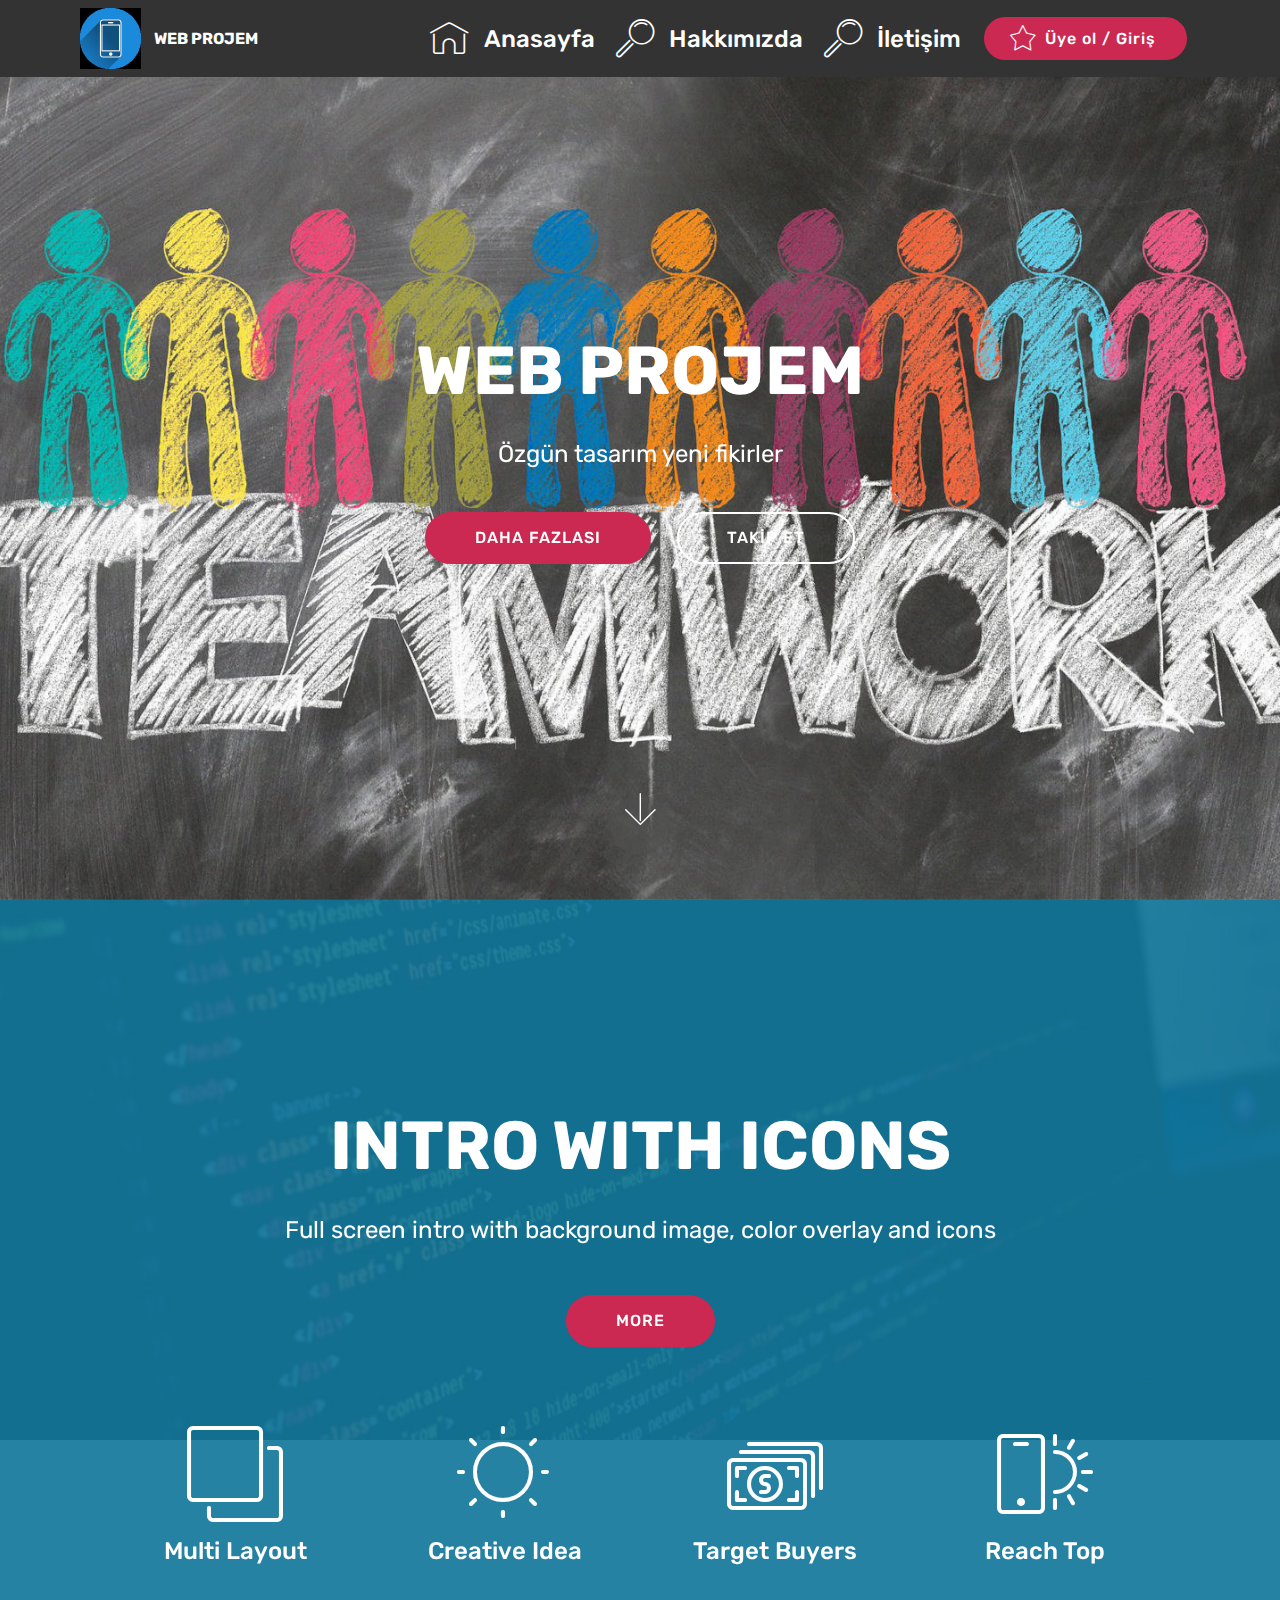
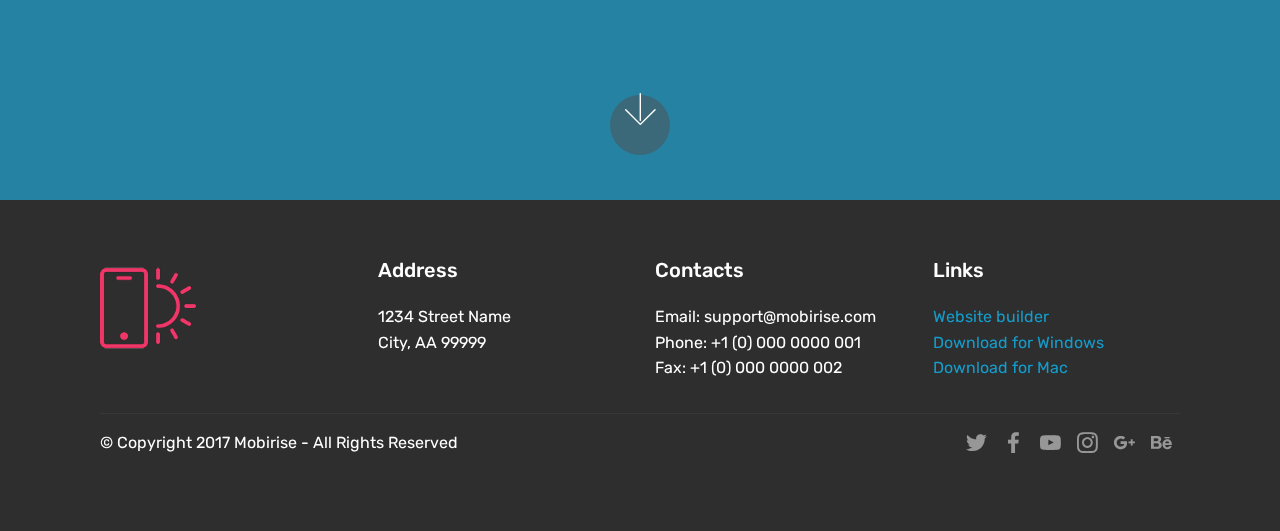
<file: index.html>
<!DOCTYPE html>
<html >
<head>
  <!-- Site made with Mobirise Website Builder v4.8.3, https://mobirise.com -->
  <meta charset="UTF-8">
  <meta http-equiv="X-UA-Compatible" content="IE=edge">
  <meta name="generator" content="Mobirise v4.8.3, mobirise.com">
  <meta name="viewport" content="width=device-width, initial-scale=1, minimum-scale=1">
  <link rel="shortcut icon" href="assets/images/mbr-122x122.jpg" type="image/x-icon">
  <meta name="description" content="">
  <title>Anasayfa</title>
  <link rel="stylesheet" href="assets/web/assets/mobirise-icons/mobirise-icons.css">
  <link rel="stylesheet" href="assets/tether/tether.min.css">
  <link rel="stylesheet" href="assets/bootstrap/css/bootstrap.min.css">
  <link rel="stylesheet" href="assets/bootstrap/css/bootstrap-grid.min.css">
  <link rel="stylesheet" href="assets/bootstrap/css/bootstrap-reboot.min.css">
  <link rel="stylesheet" href="assets/socicon/css/styles.css">
  <link rel="stylesheet" href="assets/dropdown/css/style.css">
  <link rel="stylesheet" href="assets/theme/css/style.css">
  <link rel="stylesheet" href="assets/mobirise/css/mbr-additional.css" type="text/css">
  
  
  
</head>
<body>
  <section class="menu cid-qTkzRZLJNu" once="menu" id="menu1-0">

    

    <nav class="navbar navbar-expand beta-menu navbar-dropdown align-items-center navbar-fixed-top navbar-toggleable-sm">
        <button class="navbar-toggler navbar-toggler-right" type="button" data-toggle="collapse" data-target="#navbarSupportedContent" aria-controls="navbarSupportedContent" aria-expanded="false" aria-label="Toggle navigation">
            <div class="hamburger">
                <span></span>
                <span></span>
                <span></span>
                <span></span>
            </div>
        </button>
        <div class="menu-logo">
            <div class="navbar-brand">
                <span class="navbar-logo">
                    <a href="https://mobirise.com">
                         <img src="assets/images/mbr-122x122.jpg" alt="Mobirise" title="" style="height: 3.8rem;">
                    </a>
                </span>
                <span class="navbar-caption-wrap"><a class="navbar-caption text-white display-4" href="https://mobirise.com">WEB PROJEM</a></span>
            </div>
        </div>
        <div class="collapse navbar-collapse" id="navbarSupportedContent">
            <ul class="navbar-nav nav-dropdown" data-app-modern-menu="true"><li class="nav-item">
                    <a class="nav-link link text-white display-5" href="index.html">
                        </a>
                </li>
                <li class="nav-item"><a class="nav-link link text-white display-5" href="index.html"><span class="mbri-home mbr-iconfont mbr-iconfont-btn"></span>Anasayfa</a></li><li class="nav-item"><a class="nav-link link text-white display-5" href="page1.html">
                        <span class="mbri-search mbr-iconfont mbr-iconfont-btn"></span>
                        Hakkımızda</a></li><li class="nav-item"><a class="nav-link link text-white display-5" href="page2.html">
                        <span class="mbri-search mbr-iconfont mbr-iconfont-btn"></span>İletişim</a></li></ul>
            <div class="navbar-buttons mbr-section-btn"><a class="btn btn-sm btn-secondary display-4" href="page3.html"><span class="mbri-star mbr-iconfont mbr-iconfont-btn"></span>
                    Üye ol / Giriş&nbsp;</a></div>
        </div>
    </nav>
</section>

<section class="engine"><a href="https://mobiri.se/z">best html templates</a></section><section class="cid-qTkA127IK8 mbr-fullscreen mbr-parallax-background" id="header2-1">

    

    

    <div class="container align-center">
        <div class="row justify-content-md-center">
            <div class="mbr-white col-md-10">
                <h1 class="mbr-section-title mbr-bold pb-3 mbr-fonts-style display-1">WEB PROJEM</h1>
                
                <p class="mbr-text pb-3 mbr-fonts-style display-5">
                    Özgün tasarım yeni fikirler</p>
                <div class="mbr-section-btn"><a class="btn btn-md btn-secondary display-4" href="index.html">DAHA FAZLASI</a>
                    <a class="btn btn-md btn-white-outline display-4" href="index.html">TAKİP ET</a></div>
            </div>
        </div>
    </div>
    <div class="mbr-arrow hidden-sm-down" aria-hidden="true">
        <a href="#next">
            <i class="mbri-down mbr-iconfont"></i>
        </a>
    </div>
</section>

<section class="header12 cid-r4AJyonQhi mbr-fullscreen mbr-parallax-background" id="header12-3">

    

    <div class="mbr-overlay" style="opacity: 0.9; background-color: rgb(15, 118, 153);">
    </div>

    <div class="container  ">
            <div class="media-container">
                <div class="col-md-12 align-center">
                    <h1 class="mbr-section-title pb-3 mbr-white mbr-bold mbr-fonts-style display-1">
                        INTRO WITH ICONS
                    </h1>
                    <p class="mbr-text pb-3 mbr-white mbr-fonts-style display-5">
                        Full screen intro with background image, color overlay and icons
                    </p>
                    <div class="mbr-section-btn align-center py-2"><a class="btn btn-md btn-secondary display-4" href="https://mobirise.com">MORE</a></div>

                    <div class="icons-media-container mbr-white">
                        <div class="card col-12 col-md-6 col-lg-3">
                            <div class="icon-block">
                            <a href="https://mobirise.com/">
                                <span class="mbri-layers mbr-iconfont"></span>
                            </a>
                            </div>
                            <h5 class="mbr-fonts-style display-5">
                                Multi Layout
                            </h5>
                        </div>

                        <div class="card col-12 col-md-6 col-lg-3">
                            <div class="icon-block">
                                <a href="https://mobirise.com/">
                                    <span class="mbri-sun mbr-iconfont"></span>
                                </a>
                            </div>
                            <h5 class="mbr-fonts-style display-5">
                                Creative Idea
                            </h5>
                        </div>

                        <div class="card col-12 col-md-6 col-lg-3">
                            <div class="icon-block">
                                <a href="https://mobirise.com/">
                                    <span class="mbri-cash mbr-iconfont"></span>
                                </a>
                            </div>
                            <h5 class="mbr-fonts-style display-5">
                                Target Buyers
                            </h5>
                        </div>

                        <div class="card col-12 col-md-6 col-lg-3">
                            <div class="icon-block">
                                <a href="https://mobirise.com/">
                                    <span class="mbri-mobirise mbr-iconfont"></span>
                                </a>
                            </div>
                            <h5 class="mbr-fonts-style display-5">
                                Reach Top
                            </h5>
                        </div>
                    </div>
                </div>
            </div>
    </div>

    <div class="mbr-arrow hidden-sm-down" aria-hidden="true">
        <a href="#next">
            <i class="mbri-down mbr-iconfont"></i>
        </a>
    </div>
</section>

<section class="cid-qTkAaeaxX5" id="footer1-2">

    

    

    <div class="container">
        <div class="media-container-row content text-white">
            <div class="col-12 col-md-3">
                <div class="media-wrap">
                    <a href="https://mobirise.com/">
                        <img src="assets/images/logo2.png" alt="Mobirise">
                    </a>
                </div>
            </div>
            <div class="col-12 col-md-3 mbr-fonts-style display-7">
                <h5 class="pb-3">
                    Address
                </h5>
                <p class="mbr-text">
                    1234 Street Name
                    <br>City, AA 99999
                </p>
            </div>
            <div class="col-12 col-md-3 mbr-fonts-style display-7">
                <h5 class="pb-3">
                    Contacts
                </h5>
                <p class="mbr-text">
                    Email: support@mobirise.com
                    <br>Phone: +1 (0) 000 0000 001
                    <br>Fax: +1 (0) 000 0000 002
                </p>
            </div>
            <div class="col-12 col-md-3 mbr-fonts-style display-7">
                <h5 class="pb-3">
                    Links
                </h5>
                <p class="mbr-text">
                    <a class="text-primary" href="https://mobirise.com/">Website builder</a>
                    <br><a class="text-primary" href="https://mobirise.com/mobirise-free-win.zip">Download for Windows</a>
                    <br><a class="text-primary" href="https://mobirise.com/mobirise-free-mac.zip">Download for Mac</a>
                </p>
            </div>
        </div>
        <div class="footer-lower">
            <div class="media-container-row">
                <div class="col-sm-12">
                    <hr>
                </div>
            </div>
            <div class="media-container-row mbr-white">
                <div class="col-sm-6 copyright">
                    <p class="mbr-text mbr-fonts-style display-7">
                        © Copyright 2017 Mobirise - All Rights Reserved
                    </p>
                </div>
                <div class="col-md-6">
                    <div class="social-list align-right">
                        <div class="soc-item">
                            <a href="https://twitter.com/mobirise" target="_blank">
                                <span class="socicon-twitter socicon mbr-iconfont mbr-iconfont-social"></span>
                            </a>
                        </div>
                        <div class="soc-item">
                            <a href="https://www.facebook.com/pages/Mobirise/1616226671953247" target="_blank">
                                <span class="socicon-facebook socicon mbr-iconfont mbr-iconfont-social"></span>
                            </a>
                        </div>
                        <div class="soc-item">
                            <a href="https://www.youtube.com/c/mobirise" target="_blank">
                                <span class="socicon-youtube socicon mbr-iconfont mbr-iconfont-social"></span>
                            </a>
                        </div>
                        <div class="soc-item">
                            <a href="https://instagram.com/mobirise" target="_blank">
                                <span class="socicon-instagram socicon mbr-iconfont mbr-iconfont-social"></span>
                            </a>
                        </div>
                        <div class="soc-item">
                            <a href="https://plus.google.com/u/0/+Mobirise" target="_blank">
                                <span class="socicon-googleplus socicon mbr-iconfont mbr-iconfont-social"></span>
                            </a>
                        </div>
                        <div class="soc-item">
                            <a href="https://www.behance.net/Mobirise" target="_blank">
                                <span class="socicon-behance socicon mbr-iconfont mbr-iconfont-social"></span>
                            </a>
                        </div>
                    </div>
                </div>
            </div>
        </div>
    </div>
</section>


  <script src="assets/web/assets/jquery/jquery.min.js"></script>
  <script src="assets/popper/popper.min.js"></script>
  <script src="assets/tether/tether.min.js"></script>
  <script src="assets/bootstrap/js/bootstrap.min.js"></script>
  <script src="assets/smoothscroll/smooth-scroll.js"></script>
  <script src="assets/touchswipe/jquery.touch-swipe.min.js"></script>
  <script src="assets/parallax/jarallax.min.js"></script>
  <script src="assets/vimeoplayer/jquery.mb.vimeo_player.js"></script>
  <script src="assets/dropdown/js/script.min.js"></script>
  <script src="assets/theme/js/script.js"></script>
  
  
 <div id="scrollToTop" class="scrollToTop mbr-arrow-up"><a style="text-align: center;"><i></i></a></div>
  </body>
</html>
</file>
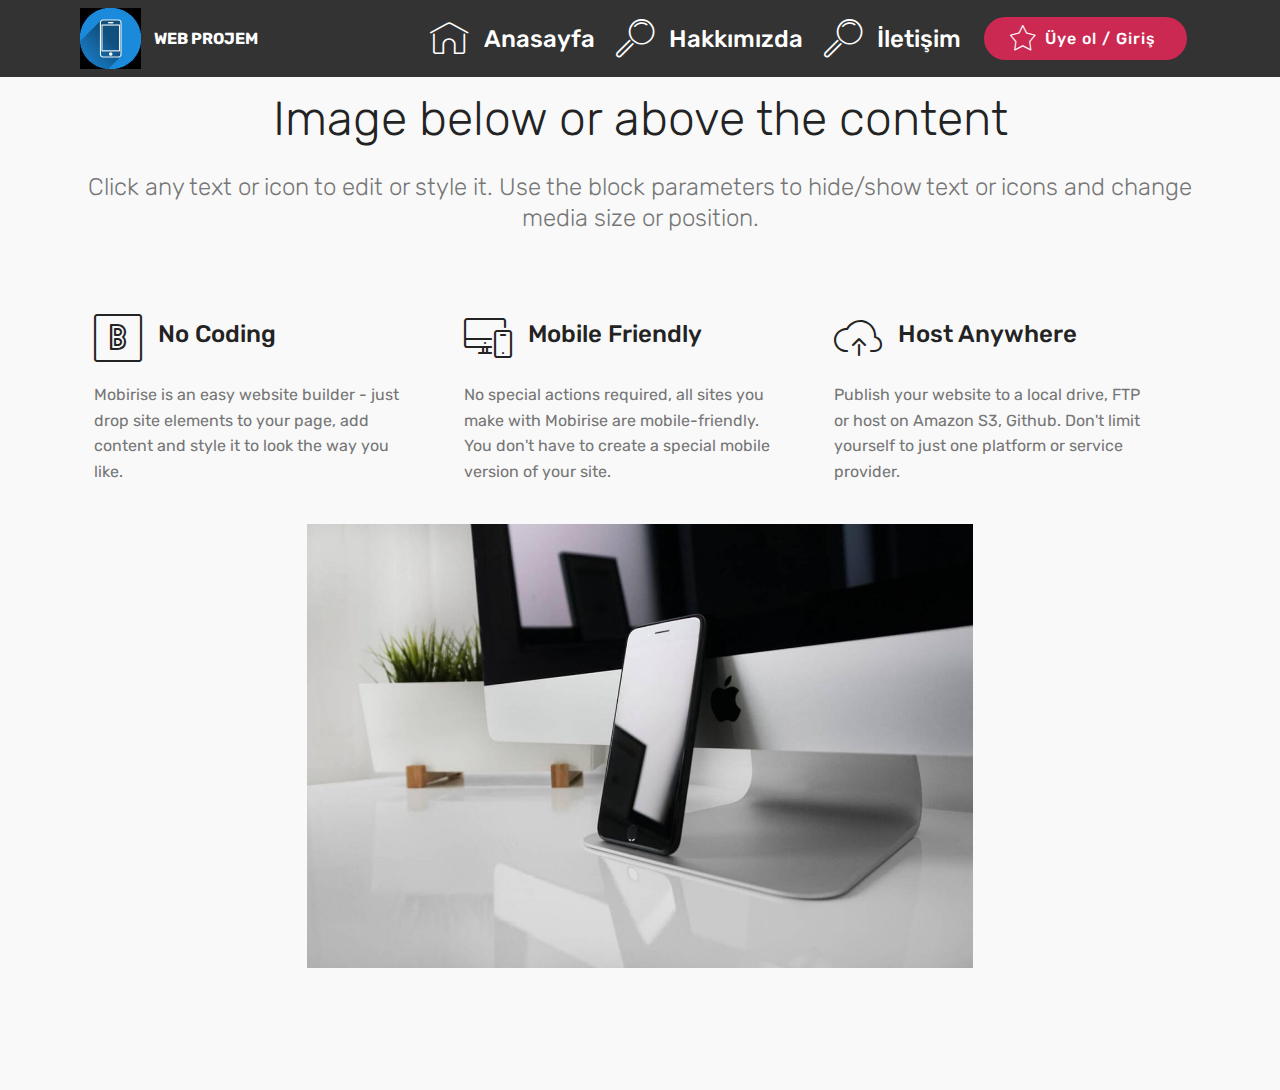
<file: page1.html>
<!DOCTYPE html>
<html >
<head>
  <!-- Site made with Mobirise Website Builder v4.8.3, https://mobirise.com -->
  <meta charset="UTF-8">
  <meta http-equiv="X-UA-Compatible" content="IE=edge">
  <meta name="generator" content="Mobirise v4.8.3, mobirise.com">
  <meta name="viewport" content="width=device-width, initial-scale=1, minimum-scale=1">
  <link rel="shortcut icon" href="assets/images/mbr-122x122.jpg" type="image/x-icon">
  <meta name="description" content="Web Builder Description">
  <title>Hakkimizda</title>
  <link rel="stylesheet" href="assets/web/assets/mobirise-icons/mobirise-icons.css">
  <link rel="stylesheet" href="assets/tether/tether.min.css">
  <link rel="stylesheet" href="assets/bootstrap/css/bootstrap.min.css">
  <link rel="stylesheet" href="assets/bootstrap/css/bootstrap-grid.min.css">
  <link rel="stylesheet" href="assets/bootstrap/css/bootstrap-reboot.min.css">
  <link rel="stylesheet" href="assets/dropdown/css/style.css">
  <link rel="stylesheet" href="assets/theme/css/style.css">
  <link rel="stylesheet" href="assets/mobirise/css/mbr-additional.css" type="text/css">
  
  
  
</head>
<body>
  <section class="menu cid-qTkzRZLJNu" once="menu" id="menu1-4">

    

    <nav class="navbar navbar-expand beta-menu navbar-dropdown align-items-center navbar-fixed-top navbar-toggleable-sm">
        <button class="navbar-toggler navbar-toggler-right" type="button" data-toggle="collapse" data-target="#navbarSupportedContent" aria-controls="navbarSupportedContent" aria-expanded="false" aria-label="Toggle navigation">
            <div class="hamburger">
                <span></span>
                <span></span>
                <span></span>
                <span></span>
            </div>
        </button>
        <div class="menu-logo">
            <div class="navbar-brand">
                <span class="navbar-logo">
                    <a href="https://mobirise.com">
                         <img src="assets/images/mbr-122x122.jpg" alt="Mobirise" title="" style="height: 3.8rem;">
                    </a>
                </span>
                <span class="navbar-caption-wrap"><a class="navbar-caption text-white display-4" href="https://mobirise.com">WEB PROJEM</a></span>
            </div>
        </div>
        <div class="collapse navbar-collapse" id="navbarSupportedContent">
            <ul class="navbar-nav nav-dropdown" data-app-modern-menu="true"><li class="nav-item">
                    <a class="nav-link link text-white display-5" href="index.html">
                        </a>
                </li>
                <li class="nav-item"><a class="nav-link link text-white display-5" href="index.html"><span class="mbri-home mbr-iconfont mbr-iconfont-btn"></span>Anasayfa</a></li><li class="nav-item"><a class="nav-link link text-white display-5" href="page1.html">
                        <span class="mbri-search mbr-iconfont mbr-iconfont-btn"></span>
                        Hakkımızda</a></li><li class="nav-item"><a class="nav-link link text-white display-5" href="page2.html">
                        <span class="mbri-search mbr-iconfont mbr-iconfont-btn"></span>İletişim</a></li></ul>
            <div class="navbar-buttons mbr-section-btn"><a class="btn btn-sm btn-secondary display-4" href="page3.html"><span class="mbri-star mbr-iconfont mbr-iconfont-btn"></span>
                    Üye ol / Giriş&nbsp;</a></div>
        </div>
    </nav>
</section>

<section class="engine"><a href="https://mobiri.se/q">responsive web templates</a></section><section class="features14 cid-r4ATXriQY7" id="features14-9">
    
    

    
    <div class="container align-center">
        <h2 class="mbr-section-title pb-3 mbr-fonts-style display-2">
            Image below or above the content
        </h2>
        <h3 class="mbr-section-subtitle pb-5 mbr-fonts-style display-5">
            Click any text or icon to edit or style it. Use the block parameters to hide/show text or icons and change media size or position.
        </h3>
        <div class="media-container-column">
            <div class="row justify-content-center">
                <div class="card p-4 col-12 col-md-6 col-lg-4">
                    <div class="media pb-3">
                        <div class="card-img align-self-center">
                            <span class="mbri-bootstrap mbr-iconfont"></span>
                        </div>
                        <div class="media-body">
                            <h4 class="card-title py-2 align-left mbr-fonts-style display-5">
                                No Coding
                            </h4>
                        </div>
                    </div>                
                    <div class="card-box align-left">
                        <p class="mbr-text mbr-fonts-style display-7">
                           Mobirise is an easy website builder - just drop site elements to your page, add content and style it to look the way you like.
                        </p>
                    </div>
                </div>

                <div class="card p-4 col-12 col-md-6 col-lg-4">
                <div class="media pb-3">
                    <div class="card-img align-self-center">
                        <span class="mbri-responsive mbr-iconfont"></span>
                    </div>
                    <div class="media-body">
                        <h4 class="card-title py-2 align-left mbr-fonts-style display-5">
                                Mobile Friendly
                        </h4>
                    </div>
                </div>
                    <div class="card-box align-left">
                        <p class="mbr-text mbr-fonts-style display-7">
                            No special actions required, all sites you make with Mobirise are mobile-friendly. You don't have to create a special mobile version of your site.
                        </p>
                    </div>
                </div>

                <div class="card p-4 col-12 col-md-6 col-lg-4">
                <div class="media pb-3">
                    <div class="card-img align-self-center">
                        <span class="mbri-upload mbr-iconfont"></span>
                    </div>
                    <div class="media-body">
                        <h4 class="card-title py-2 align-left mbr-fonts-style display-5">
                            Host Anywhere
                        </h4>
                    </div>
                </div>
                    <div class="card-box align-left">
                        <p class="mbr-text mbr-fonts-style display-7">
                           Publish your website to a local drive, FTP or host on Amazon S3, Github. Don't limit yourself to just one platform or service provider.
                        </p>
                    </div>
                </div>

                
            </div>
            <div class="media-container-row image-row">
                <div class="mbr-figure" style="width: 60%;">
                    <img src="assets/images/01.jpg" alt="Mobirise">
                </div>
            </div>
        </div>
    </div>
</section>


  <script src="assets/web/assets/jquery/jquery.min.js"></script>
  <script src="assets/popper/popper.min.js"></script>
  <script src="assets/tether/tether.min.js"></script>
  <script src="assets/bootstrap/js/bootstrap.min.js"></script>
  <script src="assets/smoothscroll/smooth-scroll.js"></script>
  <script src="assets/dropdown/js/script.min.js"></script>
  <script src="assets/touchswipe/jquery.touch-swipe.min.js"></script>
  <script src="assets/theme/js/script.js"></script>
  
  
 <div id="scrollToTop" class="scrollToTop mbr-arrow-up"><a style="text-align: center;"><i></i></a></div>
  </body>
</html>
</file>
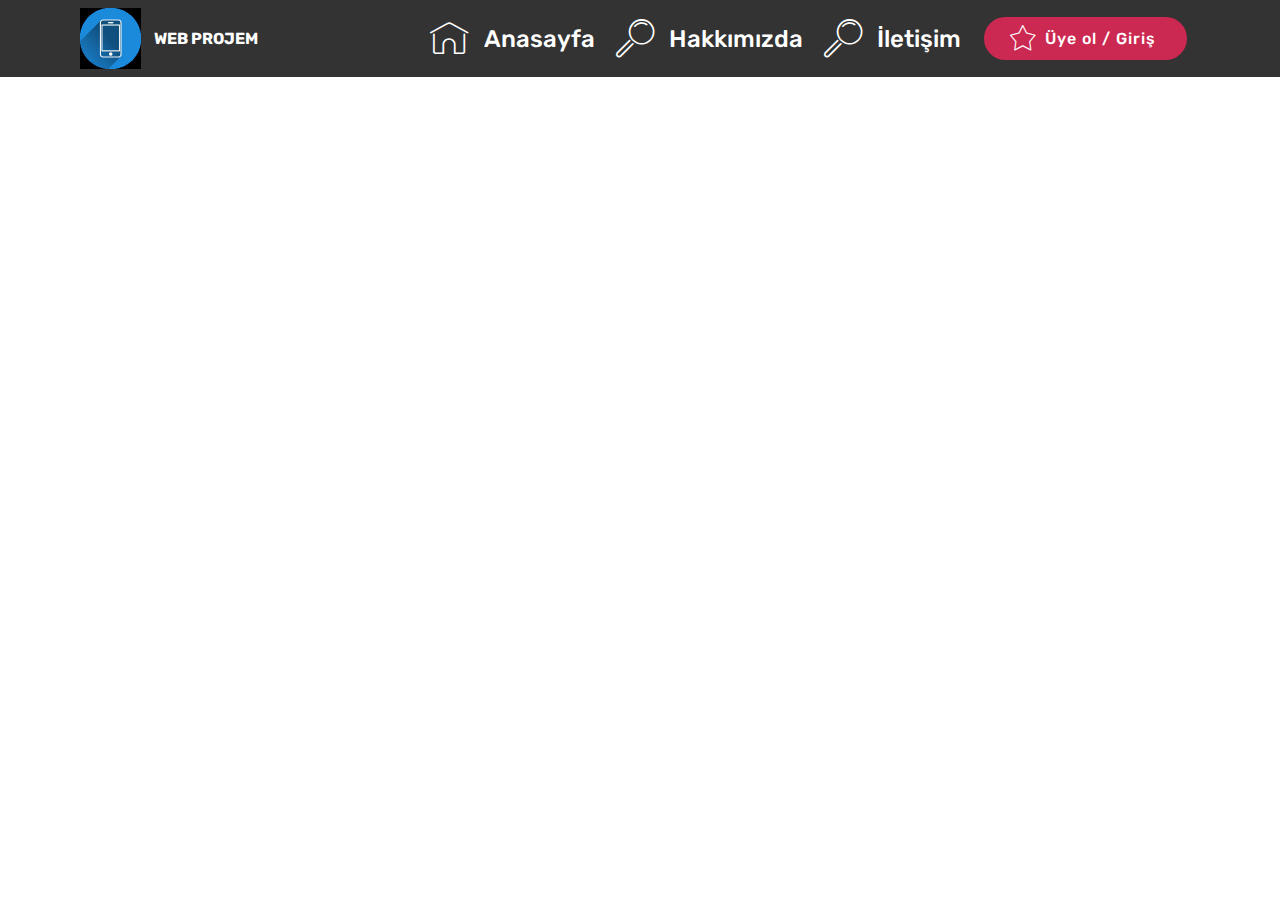
<file: page2.html>
<!DOCTYPE html>
<html >
<head>
  <!-- Site made with Mobirise Website Builder v4.8.3, https://mobirise.com -->
  <meta charset="UTF-8">
  <meta http-equiv="X-UA-Compatible" content="IE=edge">
  <meta name="generator" content="Mobirise v4.8.3, mobirise.com">
  <meta name="viewport" content="width=device-width, initial-scale=1, minimum-scale=1">
  <link rel="shortcut icon" href="assets/images/mbr-122x122.jpg" type="image/x-icon">
  <meta name="description" content="Web Page Maker Description">
  <title>iletisim</title>
  <link rel="stylesheet" href="assets/web/assets/mobirise-icons/mobirise-icons.css">
  <link rel="stylesheet" href="assets/tether/tether.min.css">
  <link rel="stylesheet" href="assets/bootstrap/css/bootstrap.min.css">
  <link rel="stylesheet" href="assets/bootstrap/css/bootstrap-grid.min.css">
  <link rel="stylesheet" href="assets/bootstrap/css/bootstrap-reboot.min.css">
  <link rel="stylesheet" href="assets/dropdown/css/style.css">
  <link rel="stylesheet" href="assets/theme/css/style.css">
  <link rel="stylesheet" href="assets/mobirise/css/mbr-additional.css" type="text/css">
  
  
  
</head>
<body>
  <section class="menu cid-qTkzRZLJNu" once="menu" id="menu1-5">

    

    <nav class="navbar navbar-expand beta-menu navbar-dropdown align-items-center navbar-fixed-top navbar-toggleable-sm">
        <button class="navbar-toggler navbar-toggler-right" type="button" data-toggle="collapse" data-target="#navbarSupportedContent" aria-controls="navbarSupportedContent" aria-expanded="false" aria-label="Toggle navigation">
            <div class="hamburger">
                <span></span>
                <span></span>
                <span></span>
                <span></span>
            </div>
        </button>
        <div class="menu-logo">
            <div class="navbar-brand">
                <span class="navbar-logo">
                    <a href="https://mobirise.com">
                         <img src="assets/images/mbr-122x122.jpg" alt="Mobirise" title="" style="height: 3.8rem;">
                    </a>
                </span>
                <span class="navbar-caption-wrap"><a class="navbar-caption text-white display-4" href="https://mobirise.com">WEB PROJEM</a></span>
            </div>
        </div>
        <div class="collapse navbar-collapse" id="navbarSupportedContent">
            <ul class="navbar-nav nav-dropdown" data-app-modern-menu="true"><li class="nav-item">
                    <a class="nav-link link text-white display-5" href="index.html">
                        </a>
                </li>
                <li class="nav-item"><a class="nav-link link text-white display-5" href="index.html"><span class="mbri-home mbr-iconfont mbr-iconfont-btn"></span>Anasayfa</a></li><li class="nav-item"><a class="nav-link link text-white display-5" href="page1.html">
                        <span class="mbri-search mbr-iconfont mbr-iconfont-btn"></span>
                        Hakkımızda</a></li><li class="nav-item"><a class="nav-link link text-white display-5" href="page2.html">
                        <span class="mbri-search mbr-iconfont mbr-iconfont-btn"></span>İletişim</a></li></ul>
            <div class="navbar-buttons mbr-section-btn"><a class="btn btn-sm btn-secondary display-4" href="page3.html"><span class="mbri-star mbr-iconfont mbr-iconfont-btn"></span>
                    Üye ol / Giriş&nbsp;</a></div>
        </div>
    </nav>
</section>


  <section class="engine"><a href="https://mobiri.se/s">bootstrap themes</a></section><script src="assets/web/assets/jquery/jquery.min.js"></script>
  <script src="assets/popper/popper.min.js"></script>
  <script src="assets/tether/tether.min.js"></script>
  <script src="assets/bootstrap/js/bootstrap.min.js"></script>
  <script src="assets/smoothscroll/smooth-scroll.js"></script>
  <script src="assets/dropdown/js/script.min.js"></script>
  <script src="assets/touchswipe/jquery.touch-swipe.min.js"></script>
  <script src="assets/theme/js/script.js"></script>
  
  
 <div id="scrollToTop" class="scrollToTop mbr-arrow-up"><a style="text-align: center;"><i></i></a></div>
  </body>
</html>
</file>
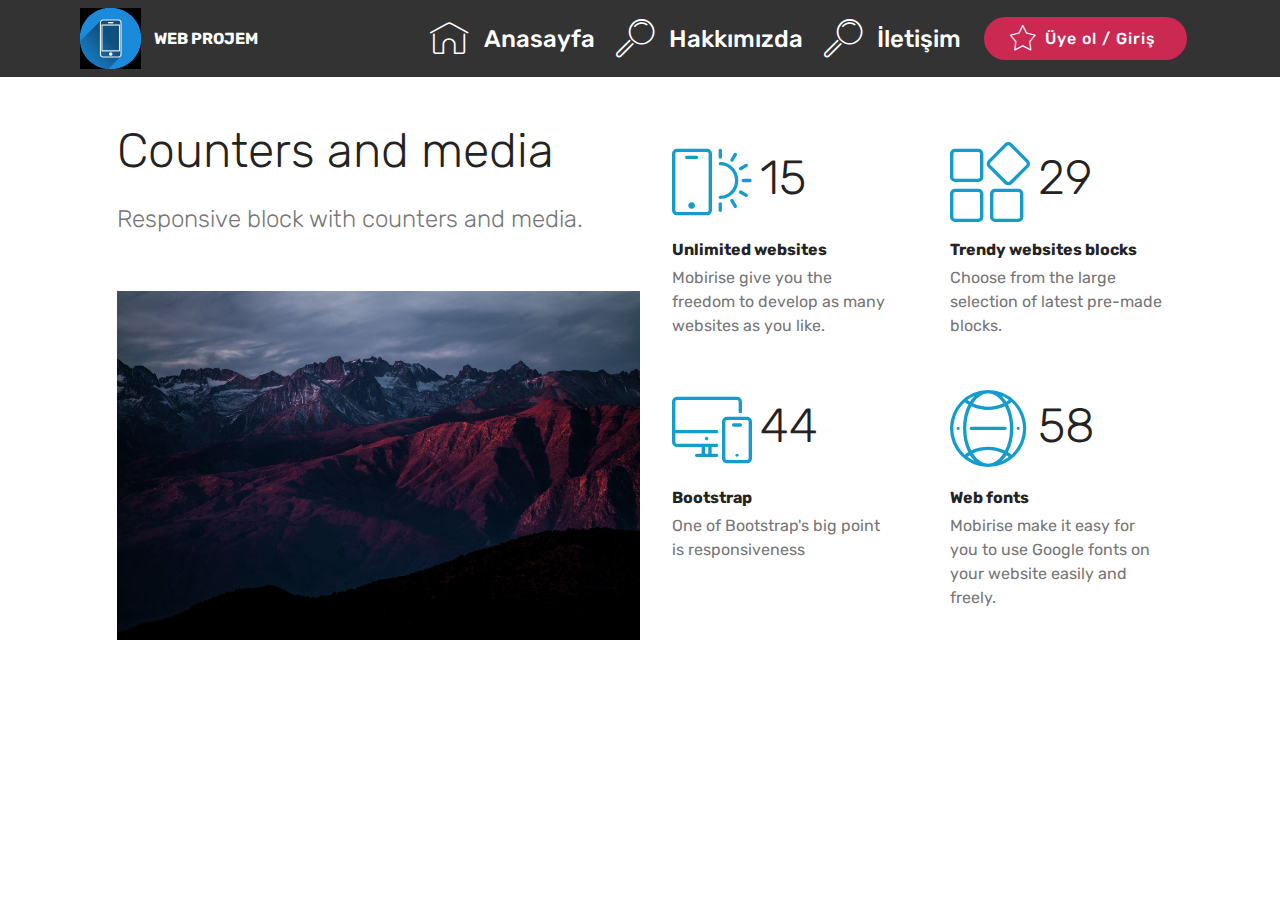
<file: page3.html>
<!DOCTYPE html>
<html >
<head>
  <!-- Site made with Mobirise Website Builder v4.8.3, https://mobirise.com -->
  <meta charset="UTF-8">
  <meta http-equiv="X-UA-Compatible" content="IE=edge">
  <meta name="generator" content="Mobirise v4.8.3, mobirise.com">
  <meta name="viewport" content="width=device-width, initial-scale=1, minimum-scale=1">
  <link rel="shortcut icon" href="assets/images/mbr-122x122.jpg" type="image/x-icon">
  <meta name="description" content="Web Page Maker Description">
  <title>üyeol</title>
  <link rel="stylesheet" href="assets/web/assets/mobirise-icons/mobirise-icons.css">
  <link rel="stylesheet" href="assets/tether/tether.min.css">
  <link rel="stylesheet" href="assets/bootstrap/css/bootstrap.min.css">
  <link rel="stylesheet" href="assets/bootstrap/css/bootstrap-grid.min.css">
  <link rel="stylesheet" href="assets/bootstrap/css/bootstrap-reboot.min.css">
  <link rel="stylesheet" href="assets/dropdown/css/style.css">
  <link rel="stylesheet" href="assets/theme/css/style.css">
  <link rel="stylesheet" href="assets/mobirise/css/mbr-additional.css" type="text/css">
  
  
  
</head>
<body>
  <section class="menu cid-qTkzRZLJNu" once="menu" id="menu1-a">

    

    <nav class="navbar navbar-expand beta-menu navbar-dropdown align-items-center navbar-fixed-top navbar-toggleable-sm">
        <button class="navbar-toggler navbar-toggler-right" type="button" data-toggle="collapse" data-target="#navbarSupportedContent" aria-controls="navbarSupportedContent" aria-expanded="false" aria-label="Toggle navigation">
            <div class="hamburger">
                <span></span>
                <span></span>
                <span></span>
                <span></span>
            </div>
        </button>
        <div class="menu-logo">
            <div class="navbar-brand">
                <span class="navbar-logo">
                    <a href="https://mobirise.com">
                         <img src="assets/images/mbr-122x122.jpg" alt="Mobirise" title="" style="height: 3.8rem;">
                    </a>
                </span>
                <span class="navbar-caption-wrap"><a class="navbar-caption text-white display-4" href="https://mobirise.com">WEB PROJEM</a></span>
            </div>
        </div>
        <div class="collapse navbar-collapse" id="navbarSupportedContent">
            <ul class="navbar-nav nav-dropdown" data-app-modern-menu="true"><li class="nav-item">
                    <a class="nav-link link text-white display-5" href="index.html">
                        </a>
                </li>
                <li class="nav-item"><a class="nav-link link text-white display-5" href="index.html"><span class="mbri-home mbr-iconfont mbr-iconfont-btn"></span>Anasayfa</a></li><li class="nav-item"><a class="nav-link link text-white display-5" href="page1.html">
                        <span class="mbri-search mbr-iconfont mbr-iconfont-btn"></span>
                        Hakkımızda</a></li><li class="nav-item"><a class="nav-link link text-white display-5" href="page2.html">
                        <span class="mbri-search mbr-iconfont mbr-iconfont-btn"></span>İletişim</a></li></ul>
            <div class="navbar-buttons mbr-section-btn"><a class="btn btn-sm btn-secondary display-4" href="page3.html"><span class="mbri-star mbr-iconfont mbr-iconfont-btn"></span>
                    Üye ol / Giriş&nbsp;</a></div>
        </div>
    </nav>
</section>

<section class="engine"><a href="https://mobiri.se/a">online website builder</a></section><section class="counters2 counters cid-r4AUsoIelu" id="counters2-b">

    

    

    <div class="container pt-4 mt-2">
        <div class="media-container-row">
            <div class="media-block" style="width: 50%;">
                <h2 class="mbr-section-title pb-3 align-left mbr-fonts-style display-2">
                    Counters and media
                </h2>
                <h3 class="mbr-section-subtitle pb-5 align-left mbr-fonts-style display-5">
                    Responsive block with counters and media. 
                </h3>
                <div class="mbr-figure">
                    <img src="assets/images/jumbotron.jpg">
                </div>
            </div>
            <div class="cards-block">
                <div class="cards-container">
                    <div class="card px-3 align-left col-12 col-md-6">
                        <div class="panel-item p-3">
                            <div class="card-img pb-3">
                                <span class="mbri-mobirise mbr-iconfont pr-2"></span>
                                <h3 class="count py-3 mbr-fonts-style display-2">
                                    100
                                </h3>
                            </div>
                            <div class="card-text">
                                <h4 class="mbr-content-title mbr-bold mbr-fonts-style display-7">
                                    Unlimited websites
                                </h4>
                                <p class="mbr-content-text mbr-fonts-style display-7">
                                    Mobirise give you the freedom to develop as many websites as you like.
                                </p>
                            </div>
                        </div>
                    </div>
                    <div class="card px-3 align-left col-12 col-md-6">
                        <div class="panel-item p-3">
                            <div class="card-img pb-3">
                                <span class="mbri-extension mbr-iconfont pr-2"></span>
                                <h3 class="count py-3 mbr-fonts-style display-2">
                                    200
                                </h3>
                            </div>
                            <div class="card-text">
                                <h4 class="mbr-content-title mbr-bold mbr-fonts-style display-7">
                                    Trendy websites blocks
                                </h4>
                                <p class="mbr-content-text mbr-fonts-style display-7">
                                    Choose from the large selection of latest pre-made blocks.
                                </p>
                            </div>
                        </div>
                    </div>
                    <div class="card px-3 align-left col-12 col-md-6">
                        <div class="panel-item p-3">
                            <div class="card-img pb-3">
                                <span class="mbri-responsive mbr-iconfont pr-2"></span>
                                <h3 class="count py-3 mbr-fonts-style display-2">
                                    300
                                </h3>
                            </div>
                            <div class="card-text">
                                <h4 class="mbr-content-title mbr-bold mbr-fonts-style display-7">
                                    Bootstrap
                                </h4>
                                <p class="mbr-content-text mbr-fonts-style display-7">
                                        One of Bootstrap's big point is responsiveness 
                                </p>
                            </div>
                        </div>
                    </div>
                    <div class="card px-3 align-left col-12 col-md-6">
                        <div class="panel-item p-3">
                            <div class="card-img pb-3">
                                <span class="mbri-globe-2 mbr-iconfont pr-2"></span>
                                <h3 class="count py-3 mbr-fonts-style display-2">
                                    400
                                </h3>
                            </div>
                            <div class="card-texts">
                                <h4 class="mbr-content-title mbr-bold mbr-fonts-style display-7">
                                    Web fonts
                                </h4>
                                <p class="mbr-content-text mbr-fonts-style display-7">
                                        Mobirise make it easy for you to use Google fonts on your website easily and freely.
                                </p>
                            </div>
                        </div>
                    </div>
                </div>
            </div>
        </div>
    </div>
</section>


  <script src="assets/web/assets/jquery/jquery.min.js"></script>
  <script src="assets/popper/popper.min.js"></script>
  <script src="assets/tether/tether.min.js"></script>
  <script src="assets/bootstrap/js/bootstrap.min.js"></script>
  <script src="assets/smoothscroll/smooth-scroll.js"></script>
  <script src="assets/dropdown/js/script.min.js"></script>
  <script src="assets/touchswipe/jquery.touch-swipe.min.js"></script>
  <script src="assets/viewportchecker/jquery.viewportchecker.js"></script>
  <script src="assets/theme/js/script.js"></script>
  
  
 <div id="scrollToTop" class="scrollToTop mbr-arrow-up"><a style="text-align: center;"><i></i></a></div>
  </body>
</html>
</file>
<file: assets/web/assets/mobirise-icons/mobirise-icons.css>
@font-face {
  font-family: 'MobiriseIcons';
  src:  url('mobirise-icons.eot?spat4u');
  src:  url('mobirise-icons.eot?spat4u#iefix') format('embedded-opentype'),
    url('mobirise-icons.ttf?spat4u') format('truetype'),
    url('mobirise-icons.woff?spat4u') format('woff'),
    url('mobirise-icons.svg?spat4u#MobiriseIcons') format('svg');
  font-weight: normal;
  font-style: normal;
}

[class^="mbri-"], [class*=" mbri-"] {
  /* use !important to prevent issues with browser extensions that change fonts */
  font-family: MobiriseIcons !important;
  speak: none;
  font-style: normal;
  font-weight: normal;
  font-variant: normal;
  text-transform: none;
  line-height: 1;

  /* Better Font Rendering =========== */
  -webkit-font-smoothing: antialiased;
  -moz-osx-font-smoothing: grayscale;
}

.mbri-add-submenu:before {
  content: "\e900";
}
.mbri-alert:before {
  content: "\e901";
}
.mbri-align-center:before {
  content: "\e902";
}
.mbri-align-justify:before {
  content: "\e903";
}
.mbri-align-left:before {
  content: "\e904";
}
.mbri-align-right:before {
  content: "\e905";
}
.mbri-android:before {
  content: "\e906";
}
.mbri-apple:before {
  content: "\e907";
}
.mbri-arrow-down:before {
  content: "\e908";
}
.mbri-arrow-next:before {
  content: "\e909";
}
.mbri-arrow-prev:before {
  content: "\e90a";
}
.mbri-arrow-up:before {
  content: "\e90b";
}
.mbri-bold:before {
  content: "\e90c";
}
.mbri-bookmark:before {
  content: "\e90d";
}
.mbri-bootstrap:before {
  content: "\e90e";
}
.mbri-briefcase:before {
  content: "\e90f";
}
.mbri-browse:before {
  content: "\e910";
}
.mbri-bulleted-list:before {
  content: "\e911";
}
.mbri-calendar:before {
  content: "\e912";
}
.mbri-camera:before {
  content: "\e913";
}
.mbri-cart-add:before {
  content: "\e914";
}
.mbri-cart-full:before {
  content: "\e915";
}
.mbri-cash:before {
  content: "\e916";
}
.mbri-change-style:before {
  content: "\e917";
}
.mbri-chat:before {
  content: "\e918";
}
.mbri-clock:before {
  content: "\e919";
}
.mbri-close:before {
  content: "\e91a";
}
.mbri-cloud:before {
  content: "\e91b";
}
.mbri-code:before {
  content: "\e91c";
}
.mbri-contact-form:before {
  content: "\e91d";
}
.mbri-credit-card:before {
  content: "\e91e";
}
.mbri-cursor-click:before {
  content: "\e91f";
}
.mbri-cust-feedback:before {
  content: "\e920";
}
.mbri-database:before {
  content: "\e921";
}
.mbri-delivery:before {
  content: "\e922";
}
.mbri-desktop:before {
  content: "\e923";
}
.mbri-devices:before {
  content: "\e924";
}
.mbri-down:before {
  content: "\e925";
}
.mbri-download:before {
  content: "\e989";
}
.mbri-drag-n-drop:before {
  content: "\e927";
}
.mbri-drag-n-drop2:before {
  content: "\e928";
}
.mbri-edit:before {
  content: "\e929";
}
.mbri-edit2:before {
  content: "\e92a";
}
.mbri-error:before {
  content: "\e92b";
}
.mbri-extension:before {
  content: "\e92c";
}
.mbri-features:before {
  content: "\e92d";
}
.mbri-file:before {
  content: "\e92e";
}
.mbri-flag:before {
  content: "\e92f";
}
.mbri-folder:before {
  content: "\e930";
}
.mbri-gift:before {
  content: "\e931";
}
.mbri-github:before {
  content: "\e932";
}
.mbri-globe:before {
  content: "\e933";
}
.mbri-globe-2:before {
  content: "\e934";
}
.mbri-growing-chart:before {
  content: "\e935";
}
.mbri-hearth:before {
  content: "\e936";
}
.mbri-help:before {
  content: "\e937";
}
.mbri-home:before {
  content: "\e938";
}
.mbri-hot-cup:before {
  content: "\e939";
}
.mbri-idea:before {
  content: "\e93a";
}
.mbri-image-gallery:before {
  content: "\e93b";
}
.mbri-image-slider:before {
  content: "\e93c";
}
.mbri-info:before {
  content: "\e93d";
}
.mbri-italic:before {
  content: "\e93e";
}
.mbri-key:before {
  content: "\e93f";
}
.mbri-laptop:before {
  content: "\e940";
}
.mbri-layers:before {
  content: "\e941";
}
.mbri-left-right:before {
  content: "\e942";
}
.mbri-left:before {
  content: "\e943";
}
.mbri-letter:before {
  content: "\e944";
}
.mbri-like:before {
  content: "\e945";
}
.mbri-link:before {
  content: "\e946";
}
.mbri-lock:before {
  content: "\e947";
}
.mbri-login:before {
  content: "\e948";
}
.mbri-logout:before {
  content: "\e949";
}
.mbri-magic-stick:before {
  content: "\e94a";
}
.mbri-map-pin:before {
  content: "\e94b";
}
.mbri-menu:before {
  content: "\e94c";
}
.mbri-mobile:before {
  content: "\e94d";
}
.mbri-mobile2:before {
  content: "\e94e";
}
.mbri-mobirise:before {
  content: "\e94f";
}
.mbri-more-horizontal:before {
  content: "\e950";
}
.mbri-more-vertical:before {
  content: "\e951";
}
.mbri-music:before {
  content: "\e952";
}
.mbri-new-file:before {
  content: "\e953";
}
.mbri-numbered-list:before {
  content: "\e954";
}
.mbri-opened-folder:before {
  content: "\e955";
}
.mbri-pages:before {
  content: "\e956";
}
.mbri-paper-plane:before {
  content: "\e957";
}
.mbri-paperclip:before {
  content: "\e958";
}
.mbri-photo:before {
  content: "\e959";
}
.mbri-photos:before {
  content: "\e95a";
}
.mbri-pin:before {
  content: "\e95b";
}
.mbri-play:before {
  content: "\e95c";
}
.mbri-plus:before {
  content: "\e95d";
}
.mbri-preview:before {
  content: "\e95e";
}
.mbri-print:before {
  content: "\e95f";
}
.mbri-protect:before {
  content: "\e960";
}
.mbri-question:before {
  content: "\e961";
}
.mbri-quote-left:before {
  content: "\e962";
}
.mbri-quote-right:before {
  content: "\e963";
}
.mbri-refresh:before {
  content: "\e964";
}
.mbri-responsive:before {
  content: "\e965";
}
.mbri-right:before {
  content: "\e966";
}
.mbri-rocket:before {
  content: "\e967";
}
.mbri-sad-face:before {
  content: "\e968";
}
.mbri-sale:before {
  content: "\e969";
}
.mbri-save:before {
  content: "\e96a";
}
.mbri-search:before {
  content: "\e96b";
}
.mbri-setting:before {
  content: "\e96c";
}
.mbri-setting2:before {
  content: "\e96d";
}
.mbri-setting3:before {
  content: "\e96e";
}
.mbri-share:before {
  content: "\e96f";
}
.mbri-shopping-bag:before {
  content: "\e970";
}
.mbri-shopping-basket:before {
  content: "\e971";
}
.mbri-shopping-cart:before {
  content: "\e972";
}
.mbri-sites:before {
  content: "\e973";
}
.mbri-smile-face:before {
  content: "\e974";
}
.mbri-speed:before {
  content: "\e975";
}
.mbri-star:before {
  content: "\e976";
}
.mbri-success:before {
  content: "\e977";
}
.mbri-sun:before {
  content: "\e978";
}
.mbri-sun2:before {
  content: "\e979";
}
.mbri-tablet:before {
  content: "\e97a";
}
.mbri-tablet-vertical:before {
  content: "\e97b";
}
.mbri-target:before {
  content: "\e97c";
}
.mbri-timer:before {
  content: "\e97d";
}
.mbri-to-ftp:before {
  content: "\e97e";
}
.mbri-to-local-drive:before {
  content: "\e97f";
}
.mbri-touch-swipe:before {
  content: "\e980";
}
.mbri-touch:before {
  content: "\e981";
}
.mbri-trash:before {
  content: "\e982";
}
.mbri-underline:before {
  content: "\e983";
}
.mbri-unlink:before {
  content: "\e984";
}
.mbri-unlock:before {
  content: "\e985";
}
.mbri-up-down:before {
  content: "\e986";
}
.mbri-up:before {
  content: "\e987";
}
.mbri-update:before {
  content: "\e988";
}
.mbri-upload:before {
 content: "\e926"; 
}
.mbri-user:before {
  content: "\e98a";
}
.mbri-user2:before {
  content: "\e98b";
}
.mbri-users:before {
  content: "\e98c";
}
.mbri-video:before {
  content: "\e98d";
}
.mbri-video-play:before {
  content: "\e98e";
}
.mbri-watch:before {
  content: "\e98f";
}
.mbri-website-theme:before {
  content: "\e990";
}
.mbri-wifi:before {
  content: "\e991";
}
.mbri-windows:before {
  content: "\e992";
}
.mbri-zoom-out:before {
  content: "\e993";
}
.mbri-redo:before {
  content: "\e994";
}
.mbri-undo:before {
  content: "\e995";
}
</file>
<file: assets/socicon/css/styles.css>
@charset "UTF-8";

@font-face {
  font-family: "socicon";
  src:url("../fonts/socicon.eot");
  src:url("../fonts/socicon.eot?#iefix") format("embedded-opentype"),
    url("../fonts/socicon.woff") format("woff"),
    url("../fonts/socicon.ttf") format("truetype"),
    url("../fonts/socicon.svg#socicon") format("svg");
  font-weight: normal;
  font-style: normal;

}

[data-icon]:before {
  font-family: "socicon" !important;
  content: attr(data-icon);
  font-style: normal !important;
  font-weight: normal !important;
  font-variant: normal !important;
  text-transform: none !important;
  speak: none;
  line-height: 1;
  -webkit-font-smoothing: antialiased;
  -moz-osx-font-smoothing: grayscale;
}

[class^="socicon-"]:before,
[class*=" socicon-"]:before {
  font-family: "socicon" !important;
  font-style: normal !important;
  font-weight: normal !important;
  font-variant: normal !important;
  text-transform: none !important;
  speak: none;
  line-height: 1;
  -webkit-font-smoothing: antialiased;
  -moz-osx-font-smoothing: grayscale;
}

.socicon-modelmayhem:before {
  content: "\e000";
}
.socicon-mixcloud:before {
  content: "\e001";
}
.socicon-drupal:before {
  content: "\e002";
}
.socicon-swarm:before {
  content: "\e003";
}
.socicon-istock:before {
  content: "\e004";
}
.socicon-yammer:before {
  content: "\e005";
}
.socicon-ello:before {
  content: "\e006";
}
.socicon-stackoverflow:before {
  content: "\e007";
}
.socicon-persona:before {
  content: "\e008";
}
.socicon-triplej:before {
  content: "\e009";
}
.socicon-houzz:before {
  content: "\e00a";
}
.socicon-rss:before {
  content: "\e00b";
}
.socicon-paypal:before {
  content: "\e00c";
}
.socicon-odnoklassniki:before {
  content: "\e00d";
}
.socicon-airbnb:before {
  content: "\e00e";
}
.socicon-periscope:before {
  content: "\e00f";
}
.socicon-outlook:before {
  content: "\e010";
}
.socicon-coderwall:before {
  content: "\e011";
}
.socicon-tripadvisor:before {
  content: "\e012";
}
.socicon-appnet:before {
  content: "\e013";
}
.socicon-goodreads:before {
  content: "\e014";
}
.socicon-tripit:before {
  content: "\e015";
}
.socicon-lanyrd:before {
  content: "\e016";
}
.socicon-slideshare:before {
  content: "\e017";
}
.socicon-buffer:before {
  content: "\e018";
}
.socicon-disqus:before {
  content: "\e019";
}
.socicon-vkontakte:before {
  content: "\e01a";
}
.socicon-whatsapp:before {
  content: "\e01b";
}
.socicon-patreon:before {
  content: "\e01c";
}
.socicon-storehouse:before {
  content: "\e01d";
}
.socicon-pocket:before {
  content: "\e01e";
}
.socicon-mail:before {
  content: "\e01f";
}
.socicon-blogger:before {
  content: "\e020";
}
.socicon-technorati:before {
  content: "\e021";
}
.socicon-reddit:before {
  content: "\e022";
}
.socicon-dribbble:before {
  content: "\e023";
}
.socicon-stumbleupon:before {
  content: "\e024";
}
.socicon-digg:before {
  content: "\e025";
}
.socicon-envato:before {
  content: "\e026";
}
.socicon-behance:before {
  content: "\e027";
}
.socicon-delicious:before {
  content: "\e028";
}
.socicon-deviantart:before {
  content: "\e029";
}
.socicon-forrst:before {
  content: "\e02a";
}
.socicon-play:before {
  content: "\e02b";
}
.socicon-zerply:before {
  content: "\e02c";
}
.socicon-wikipedia:before {
  content: "\e02d";
}
.socicon-apple:before {
  content: "\e02e";
}
.socicon-flattr:before {
  content: "\e02f";
}
.socicon-github:before {
  content: "\e030";
}
.socicon-renren:before {
  content: "\e031";
}
.socicon-friendfeed:before {
  content: "\e032";
}
.socicon-newsvine:before {
  content: "\e033";
}
.socicon-identica:before {
  content: "\e034";
}
.socicon-bebo:before {
  content: "\e035";
}
.socicon-zynga:before {
  content: "\e036";
}
.socicon-steam:before {
  content: "\e037";
}
.socicon-xbox:before {
  content: "\e038";
}
.socicon-windows:before {
  content: "\e039";
}
.socicon-qq:before {
  content: "\e03a";
}
.socicon-douban:before {
  content: "\e03b";
}
.socicon-meetup:before {
  content: "\e03c";
}
.socicon-playstation:before {
  content: "\e03d";
}
.socicon-android:before {
  content: "\e03e";
}
.socicon-snapchat:before {
  content: "\e03f";
}
.socicon-twitter:before {
  content: "\e040";
}
.socicon-facebook:before {
  content: "\e041";
}
.socicon-googleplus:before {
  content: "\e042";
}
.socicon-pinterest:before {
  content: "\e043";
}
.socicon-foursquare:before {
  content: "\e044";
}
.socicon-yahoo:before {
  content: "\e045";
}
.socicon-skype:before {
  content: "\e046";
}
.socicon-yelp:before {
  content: "\e047";
}
.socicon-feedburner:before {
  content: "\e048";
}
.socicon-linkedin:before {
  content: "\e049";
}
.socicon-viadeo:before {
  content: "\e04a";
}
.socicon-xing:before {
  content: "\e04b";
}
.socicon-myspace:before {
  content: "\e04c";
}
.socicon-soundcloud:before {
  content: "\e04d";
}
.socicon-spotify:before {
  content: "\e04e";
}
.socicon-grooveshark:before {
  content: "\e04f";
}
.socicon-lastfm:before {
  content: "\e050";
}
.socicon-youtube:before {
  content: "\e051";
}
.socicon-vimeo:before {
  content: "\e052";
}
.socicon-dailymotion:before {
  content: "\e053";
}
.socicon-vine:before {
  content: "\e054";
}
.socicon-flickr:before {
  content: "\e055";
}
.socicon-500px:before {
  content: "\e056";
}
.socicon-wordpress:before {
  content: "\e058";
}
.socicon-tumblr:before {
  content: "\e059";
}
.socicon-twitch:before {
  content: "\e05a";
}
.socicon-8tracks:before {
  content: "\e05b";
}
.socicon-amazon:before {
  content: "\e05c";
}
.socicon-icq:before {
  content: "\e05d";
}
.socicon-smugmug:before {
  content: "\e05e";
}
.socicon-ravelry:before {
  content: "\e05f";
}
.socicon-weibo:before {
  content: "\e060";
}
.socicon-baidu:before {
  content: "\e061";
}
.socicon-angellist:before {
  content: "\e062";
}
.socicon-ebay:before {
  content: "\e063";
}
.socicon-imdb:before {
  content: "\e064";
}
.socicon-stayfriends:before {
  content: "\e065";
}
.socicon-residentadvisor:before {
  content: "\e066";
}
.socicon-google:before {
  content: "\e067";
}
.socicon-yandex:before {
  content: "\e068";
}
.socicon-sharethis:before {
  content: "\e069";
}
.socicon-bandcamp:before {
  content: "\e06a";
}
.socicon-itunes:before {
  content: "\e06b";
}
.socicon-deezer:before {
  content: "\e06c";
}
.socicon-telegram:before {
  content: "\e06e";
}
.socicon-openid:before {
  content: "\e06f";
}
.socicon-amplement:before {
  content: "\e070";
}
.socicon-viber:before {
  content: "\e071";
}
.socicon-zomato:before {
  content: "\e072";
}
.socicon-draugiem:before {
  content: "\e074";
}
.socicon-endomodo:before {
  content: "\e075";
}
.socicon-filmweb:before {
  content: "\e076";
}
.socicon-stackexchange:before {
  content: "\e077";
}
.socicon-wykop:before {
  content: "\e078";
}
.socicon-teamspeak:before {
  content: "\e079";
}
.socicon-teamviewer:before {
  content: "\e07a";
}
.socicon-ventrilo:before {
  content: "\e07b";
}
.socicon-younow:before {
  content: "\e07c";
}
.socicon-raidcall:before {
  content: "\e07d";
}
.socicon-mumble:before {
  content: "\e07e";
}
.socicon-medium:before {
  content: "\e06d";
}
.socicon-bebee:before {
  content: "\e07f";
}
.socicon-hitbox:before {
  content: "\e080";
}
.socicon-reverbnation:before {
  content: "\e081";
}
.socicon-formulr:before {
  content: "\e082";
}
.socicon-instagram:before {
  content: "\e057";
}
.socicon-battlenet:before {
  content: "\e083";
}
.socicon-chrome:before {
  content: "\e084";
}
.socicon-discord:before {
  content: "\e086";
}
.socicon-issuu:before {
  content: "\e087";
}
.socicon-macos:before {
  content: "\e088";
}
.socicon-firefox:before {
  content: "\e089";
}
.socicon-opera:before {
  content: "\e08d";
}
.socicon-keybase:before {
  content: "\e090";
}
.socicon-alliance:before {
  content: "\e091";
}
.socicon-livejournal:before {
  content: "\e092";
}
.socicon-googlephotos:before {
  content: "\e093";
}
.socicon-horde:before {
  content: "\e094";
}
.socicon-etsy:before {
  content: "\e095";
}
.socicon-zapier:before {
  content: "\e096";
}
.socicon-google-scholar:before {
  content: "\e097";
}
.socicon-researchgate:before {
  content: "\e098";
}
.socicon-wechat:before {
  content: "\e099";
}
.socicon-strava:before {
  content: "\e09a";
}
.socicon-line:before {
  content: "\e09b";
}
.socicon-lyft:before {
  content: "\e09c";
}
.socicon-uber:before {
  content: "\e09d";
}
.socicon-songkick:before {
  content: "\e09e";
}
.socicon-viewbug:before {
  content: "\e09f";
}
.socicon-googlegroups:before {
  content: "\e0a0";
}
.socicon-quora:before {
  content: "\e073";
}
.socicon-diablo:before {
  content: "\e085";
}
.socicon-blizzard:before {
  content: "\e0a1";
}
.socicon-hearthstone:before {
  content: "\e08b";
}
.socicon-heroes:before {
  content: "\e08a";
}
.socicon-overwatch:before {
  content: "\e08c";
}
.socicon-warcraft:before {
  content: "\e08e";
}
.socicon-starcraft:before {
  content: "\e08f";
}
.socicon-beam:before {
  content: "\e0a2";
}
.socicon-curse:before {
  content: "\e0a3";
}
.socicon-player:before {
  content: "\e0a4";
}
.socicon-streamjar:before {
  content: "\e0a5";
}
.socicon-nintendo:before {
  content: "\e0a6";
}
.socicon-hellocoton:before {
  content: "\e0a7";
}
</file>
<file: assets/dropdown/css/style.css>
.navbar-dropdown {
  left: 0;
  padding: 0;
  position: absolute;
  right: 0;
  top: 0;
  transition: all 0.45s ease;
  z-index: 1030;
  background: #282828; }
  .navbar-dropdown .navbar-logo {
    margin-right: 0.8rem;
    transition: margin 0.3s ease-in-out;
    vertical-align: middle; }
    .navbar-dropdown .navbar-logo img {
      height: 3.125rem;
      transition: all 0.3s ease-in-out; }
    .navbar-dropdown .navbar-logo.mbr-iconfont {
      font-size: 3.125rem;
      line-height: 3.125rem; }
  .navbar-dropdown .navbar-caption {
    font-weight: 700;
    white-space: normal;
    vertical-align: -4px;
    line-height: 3.125rem !important; }
    .navbar-dropdown .navbar-caption, .navbar-dropdown .navbar-caption:hover {
      color: inherit;
      text-decoration: none; }
  .navbar-dropdown .mbr-iconfont + .navbar-caption {
    vertical-align: -1px; }
  .navbar-dropdown.navbar-fixed-top {
    position: fixed; }
  .navbar-dropdown .navbar-brand span {
    vertical-align: -4px; }
  .navbar-dropdown.bg-color.transparent {
    background: none; }
  .navbar-dropdown.navbar-short .navbar-brand {
    padding: 0.625rem 0; }
    .navbar-dropdown.navbar-short .navbar-brand span {
      vertical-align: -1px; }
  .navbar-dropdown.navbar-short .navbar-caption {
    line-height: 2.375rem !important;
    vertical-align: -2px; }
  .navbar-dropdown.navbar-short .navbar-logo {
    margin-right: 0.5rem; }
    .navbar-dropdown.navbar-short .navbar-logo img {
      height: 2.375rem; }
    .navbar-dropdown.navbar-short .navbar-logo.mbr-iconfont {
      font-size: 2.375rem;
      line-height: 2.375rem; }
  .navbar-dropdown.navbar-short .mbr-table-cell {
    height: 3.625rem; }
  .navbar-dropdown .navbar-close {
    left: 0.6875rem;
    position: fixed;
    top: 0.75rem;
    z-index: 1000; }
  .navbar-dropdown .hamburger-icon {
    content: "";
    display: inline-block;
    vertical-align: middle;
    width: 16px;
    -webkit-box-shadow: 0 -6px 0 1px #282828,0 0 0 1px #282828,0 6px 0 1px #282828;
    -moz-box-shadow: 0 -6px 0 1px #282828,0 0 0 1px #282828,0 6px 0 1px #282828;
    box-shadow: 0 -6px 0 1px #282828,0 0 0 1px #282828,0 6px 0 1px #282828; }

.dropdown-menu .dropdown-toggle[data-toggle="dropdown-submenu"]::after {
  border-bottom: 0.35em solid transparent;
  border-left: 0.35em solid;
  border-right: 0;
  border-top: 0.35em solid transparent;
  margin-left: 0.3rem; }

.dropdown-menu .dropdown-item:focus {
  outline: 0; }

.nav-dropdown {
  font-size: 0.75rem;
  font-weight: 500;
  height: auto !important; }
  .nav-dropdown .nav-btn {
    padding-left: 1rem; }
  .nav-dropdown .link {
    margin: .667em 1.667em;
    font-weight: 500;
    padding: 0;
    transition: color .2s ease-in-out; }
    .nav-dropdown .link.dropdown-toggle {
      margin-right: 2.583em; }
      .nav-dropdown .link.dropdown-toggle::after {
        margin-left: .25rem;
        border-top: 0.35em solid;
        border-right: 0.35em solid transparent;
        border-left: 0.35em solid transparent;
        border-bottom: 0; }
      .nav-dropdown .link.dropdown-toggle[aria-expanded="true"] {
        margin: 0;
        padding: 0.667em 3.263em  0.667em 1.667em; }
  .nav-dropdown .link::after,
  .nav-dropdown .dropdown-item::after {
    color: inherit; }
  .nav-dropdown .btn {
    font-size: 0.75rem;
    font-weight: 700;
    letter-spacing: 0;
    margin-bottom: 0;
    padding-left: 1.25rem;
    padding-right: 1.25rem; }
  .nav-dropdown .dropdown-menu {
    border-radius: 0;
    border: 0;
    left: 0;
    margin: 0;
    padding-bottom: 1.25rem;
    padding-top: 1.25rem;
    position: relative; }
  .nav-dropdown .dropdown-submenu {
    margin-left: 0.125rem;
    top: 0; }
  .nav-dropdown .dropdown-item {
    font-weight: 500;
    line-height: 2;
    padding: 0.3846em 4.615em 0.3846em 1.5385em;
    position: relative;
    transition: color .2s ease-in-out, background-color .2s ease-in-out; }
    .nav-dropdown .dropdown-item::after {
      margin-top: -0.3077em;
      position: absolute;
      right: 1.1538em;
      top: 50%; }
    .nav-dropdown .dropdown-item:focus, .nav-dropdown .dropdown-item:hover {
      background: none; }

@media (max-width: 767px) {
  .nav-dropdown.navbar-toggleable-sm {
    bottom: 0;
    display: none;
    left: 0;
    overflow-x: hidden;
    position: fixed;
    top: 0;
    transform: translateX(-100%);
    -ms-transform: translateX(-100%);
    -webkit-transform: translateX(-100%);
    width: 18.75rem;
    z-index: 999; } }
.nav-dropdown.navbar-toggleable-xl {
  bottom: 0;
  display: none;
  left: 0;
  overflow-x: hidden;
  position: fixed;
  top: 0;
  transform: translateX(-100%);
  -ms-transform: translateX(-100%);
  -webkit-transform: translateX(-100%);
  width: 18.75rem;
  z-index: 999; }

.nav-dropdown-sm {
  display: block !important;
  overflow-x: hidden;
  overflow: auto;
  padding-top: 3.875rem; }
  .nav-dropdown-sm::after {
    content: "";
    display: block;
    height: 3rem;
    width: 100%; }
  .nav-dropdown-sm.collapse.in ~ .navbar-close {
    display: block !important; }
  .nav-dropdown-sm.collapsing, .nav-dropdown-sm.collapse.in {
    transform: translateX(0);
    -ms-transform: translateX(0);
    -webkit-transform: translateX(0);
    transition: all 0.25s ease-out;
    -webkit-transition: all 0.25s ease-out;
    background: #282828; }
  .nav-dropdown-sm.collapsing[aria-expanded="false"] {
    transform: translateX(-100%);
    -ms-transform: translateX(-100%);
    -webkit-transform: translateX(-100%); }
  .nav-dropdown-sm .nav-item {
    display: block;
    margin-left: 0 !important;
    padding-left: 0; }
  .nav-dropdown-sm .link,
  .nav-dropdown-sm .dropdown-item {
    border-top: 1px dotted rgba(255, 255, 255, 0.1);
    font-size: 0.8125rem;
    line-height: 1.6;
    margin: 0 !important;
    padding: 0.875rem 2.4rem 0.875rem 1.5625rem !important;
    position: relative;
    white-space: normal; }
    .nav-dropdown-sm .link:focus, .nav-dropdown-sm .link:hover,
    .nav-dropdown-sm .dropdown-item:focus,
    .nav-dropdown-sm .dropdown-item:hover {
      background: rgba(0, 0, 0, 0.2) !important;
      color: #c0a375; }
  .nav-dropdown-sm .nav-btn {
    position: relative;
    padding: 1.5625rem 1.5625rem 0 1.5625rem; }
    .nav-dropdown-sm .nav-btn::before {
      border-top: 1px dotted rgba(255, 255, 255, 0.1);
      content: "";
      left: 0;
      position: absolute;
      top: 0;
      width: 100%; }
    .nav-dropdown-sm .nav-btn + .nav-btn {
      padding-top: 0.625rem; }
      .nav-dropdown-sm .nav-btn + .nav-btn::before {
        display: none; }
  .nav-dropdown-sm .btn {
    padding: 0.625rem 0; }
  .nav-dropdown-sm .dropdown-toggle[data-toggle="dropdown-submenu"]::after {
    margin-left: .25rem;
    border-top: 0.35em solid;
    border-right: 0.35em solid transparent;
    border-left: 0.35em solid transparent;
    border-bottom: 0; }
  .nav-dropdown-sm .dropdown-toggle[data-toggle="dropdown-submenu"][aria-expanded="true"]::after {
    border-top: 0;
    border-right: 0.35em solid transparent;
    border-left: 0.35em solid transparent;
    border-bottom: 0.35em solid; }
  .nav-dropdown-sm .dropdown-menu {
    margin: 0;
    padding: 0;
    position: relative;
    top: 0;
    left: 0;
    width: 100%;
    border: 0;
    float: none;
    border-radius: 0;
    background: none; }
  .nav-dropdown-sm .dropdown-submenu {
    left: 100%;
    margin-left: 0.125rem;
    margin-top: -1.25rem;
    top: 0; }

.navbar-toggleable-sm .nav-dropdown .dropdown-menu {
  position: absolute; }

.navbar-toggleable-sm .nav-dropdown .dropdown-submenu {
  left: 100%;
  margin-left: 0.125rem;
  margin-top: -1.25rem;
  top: 0; }

.navbar-toggleable-sm.opened .nav-dropdown .dropdown-menu {
  position: relative; }

.navbar-toggleable-sm.opened .nav-dropdown .dropdown-submenu {
  left: 0;
  margin-left: 00rem;
  margin-top: 0rem;
  top: 0; }

.is-builder .nav-dropdown.collapsing {
  transition: none !important; }

/*# sourceMappingURL=style.css.map */
</file>
<file: assets/theme/css/style.css>
/*!
 * Mobirise v4 theme (https://mobirise.com/)
 * Copyright 2017 Mobirise
 */section{background-color:#eeeeee}section,.container,.container-fluid{position:relative;word-wrap:break-word}a.mbr-iconfont:hover{text-decoration:none}.article .lead p,.article .lead ul,.article .lead ol,.article .lead pre,.article .lead blockquote{margin-bottom:0}a{font-style:normal;font-weight:400;cursor:pointer}a,a:hover{text-decoration:none}figure{margin-bottom:0}body{color:#232323}h1,h2,h3,h4,h5,h6,.h1,.h2,.h3,.h4,.h5,.h6,.display-1,.display-2,.display-3,.display-4{line-height:1;word-break:break-word;word-wrap:break-word}b,strong{font-weight:bold}blockquote{padding:10px 0 10px 20px;position:relative;border-left:2px solid;border-color:#ff3366}input:-webkit-autofill,input:-webkit-autofill:hover,input:-webkit-autofill:focus,input:-webkit-autofill:active{transition-delay:9999s;transition-property:background-color, color}textarea[type="hidden"]{display:none}body{position:relative}section{background-position:50% 50%;background-repeat:no-repeat;background-size:cover}section .mbr-background-video,section .mbr-background-video-preview{position:absolute;bottom:0;left:0;right:0;top:0}.hidden{visibility:hidden}.mbr-z-index20{z-index:20}/*! Base colors */.mbr-white{color:#ffffff}.mbr-black{color:#000000}.mbr-bg-white{background-color:#ffffff}.mbr-bg-black{background-color:#000000}/*! Text-aligns */.align-left{text-align:left}.align-center{text-align:center}.align-right{text-align:right}@media (max-width: 767px){.align-left,.align-center,.align-right,.mbr-section-btn,.mbr-section-title{text-align:center}}/*! Font-weight  */.mbr-light{font-weight:300}.mbr-regular{font-weight:400}.mbr-semibold{font-weight:500}.mbr-bold{font-weight:700}/*! Media  */.media-size-item{-webkit-flex:1 1 auto;-moz-flex:1 1 auto;-ms-flex:1 1 auto;-o-flex:1 1 auto;flex:1 1 auto}.media-content{-webkit-flex-basis:100%;flex-basis:100%}.media-container-row{display:-ms-flexbox;display:-webkit-flex;display:flex;-webkit-flex-direction:row;-ms-flex-direction:row;flex-direction:row;-webkit-flex-wrap:wrap;-ms-flex-wrap:wrap;flex-wrap:wrap;-webkit-justify-content:center;-ms-flex-pack:center;justify-content:center;-webkit-align-content:center;-ms-flex-line-pack:center;align-content:center;-webkit-align-items:start;-ms-flex-align:start;align-items:start}.media-container-row .media-size-item{width:400px}.media-container-column{display:-ms-flexbox;display:-webkit-flex;display:flex;-webkit-flex-direction:column;-ms-flex-direction:column;flex-direction:column;-webkit-flex-wrap:wrap;-ms-flex-wrap:wrap;flex-wrap:wrap;-webkit-justify-content:center;-ms-flex-pack:center;justify-content:center;-webkit-align-content:center;-ms-flex-line-pack:center;align-content:center;-webkit-align-items:stretch;-ms-flex-align:stretch;align-items:stretch}.media-container-column>*{width:100%}@media (min-width: 992px){.media-container-row{-webkit-flex-wrap:nowrap;-ms-flex-wrap:nowrap;flex-wrap:nowrap}}figure{overflow:hidden}figure[mbr-media-size]{transition:width 0.1s}.mbr-figure img,.mbr-figure iframe{display:block;width:100%}.card{background-color:transparent;border:none}.card-img{text-align:center;flex-shrink:0;-webkit-flex-shrink:0}.media{max-width:100%;margin:0 auto}.mbr-figure{-ms-flex-item-align:center;-ms-grid-row-align:center;-webkit-align-self:center;align-self:center}.media-container>div{max-width:100%}.mbr-figure img,.card-img img{width:100%}@media (max-width: 991px){.media-size-item{width:auto !important}.media{width:auto}.mbr-figure{width:100% !important}}/*! Buttons */.mbr-section-btn{margin-left:-.25rem;margin-right:-.25rem;font-size:0}nav .mbr-section-btn{margin-left:0rem;margin-right:0rem}/*! Btn icon margin */.btn .mbr-iconfont,.btn.btn-sm .mbr-iconfont{cursor:pointer;margin-right:0.5rem}.btn.btn-md .mbr-iconfont,.btn.btn-md .mbr-iconfont{margin-right:0.8rem}.mbr-regular{font-weight:400}.mbr-semibold{font-weight:500}.mbr-bold{font-weight:700}[type="submit"]{-webkit-appearance:none}/*! Full-screen */.mbr-fullscreen .mbr-overlay{min-height:100vh}.mbr-fullscreen{display:flex;display:-webkit-flex;display:-moz-flex;display:-ms-flex;display:-o-flex;align-items:center;-webkit-align-items:center;min-height:100vh;padding-top:3rem;padding-bottom:3rem}/*! Map */.map{height:25rem;position:relative}.map iframe{width:100%;height:100%}.form-asterisk{font-family:initial;position:absolute;top:-2px;font-weight:normal}/*! Scroll to top arrow */.mbr-arrow-up{bottom:25px;right:90px;position:fixed;text-align:right;z-index:5000;color:#ffffff;font-size:32px;transform:rotate(180deg);-webkit-transform:rotate(180deg)}.mbr-arrow-up a{background:rgba(0,0,0,0.2);border-radius:3px;color:#fff;display:inline-block;height:60px;width:60px;outline-style:none !important;position:relative;text-decoration:none;transition:all .3s ease-in-out;cursor:pointer;text-align:center}.mbr-arrow-up a:hover{background-color:rgba(0,0,0,0.4)}.mbr-arrow-up a i{line-height:60px}.mbr-arrow-up-icon{display:block;color:#fff}.mbr-arrow-up-icon::before{content:"\203a";display:inline-block;font-family:serif;font-size:32px;line-height:1;font-style:normal;position:relative;top:6px;left:-4px;-webkit-transform:rotate(-90deg);transform:rotate(-90deg)}/*! Arrow Down */.mbr-arrow{position:absolute;bottom:45px;left:50%;width:60px;height:60px;cursor:pointer;background-color:rgba(80,80,80,0.5);border-radius:50%;-webkit-transform:translateX(-50%);transform:translateX(-50%)}.mbr-arrow>a{display:inline-block;text-decoration:none;outline-style:none;-webkit-animation:arrowdown 1.7s ease-in-out infinite;animation:arrowdown 1.7s ease-in-out infinite}.mbr-arrow>a>i{position:absolute;top:-2px;left:15px;font-size:2rem}@keyframes arrowdown{0%{transform:translateY(0px);-webkit-transform:translateY(0px)}50%{transform:translateY(-5px);-webkit-transform:translateY(-5px)}100%{transform:translateY(0px);-webkit-transform:translateY(0px)}}@-webkit-keyframes arrowdown{0%{transform:translateY(0px);-webkit-transform:translateY(0px)}50%{transform:translateY(-5px);-webkit-transform:translateY(-5px)}100%{transform:translateY(0px);-webkit-transform:translateY(0px)}}@media (max-width: 500px){.mbr-arrow-up{left:50%;right:auto;transform:translateX(-50%) rotate(180deg);-webkit-transform:translateX(-50%) rotate(180deg)}}@keyframes gradient-animation{from{background-position:0% 100%;animation-timing-function:ease-in-out}to{background-position:100% 0%;animation-timing-function:ease-in-out}}@-webkit-keyframes gradient-animation{from{background-position:0% 100%;animation-timing-function:ease-in-out}to{background-position:100% 0%;animation-timing-function:ease-in-out}}.bg-gradient{background-size:200% 200%;animation:gradient-animation 5s infinite alternate;-webkit-animation:gradient-animation 5s infinite alternate}.menu .navbar-brand{display:-webkit-flex}.menu .navbar-brand span{display:flex;display:-webkit-flex}.menu .navbar-brand .navbar-caption-wrap{display:-webkit-flex}.menu .navbar-brand .navbar-logo img{display:-webkit-flex}@media (min-width: 768px) and (max-width: 991px){.menu .navbar-toggleable-sm .navbar-nav{display:-webkit-box;display:-webkit-flex;display:-ms-flexbox}}@media (min-width: 992px){.menu .navbar-nav.nav-dropdown{display:-webkit-flex}.menu .navbar-toggleable-sm .navbar-collapse{display:-webkit-flex !important}}.navbar{display:-webkit-flex;-webkit-flex-wrap:wrap;-webkit-align-items:center;-webkit-justify-content:space-between}.navbar-collapse{-webkit-flex-basis:100%;-webkit-flex-grow:1;-webkit-align-items:center}.nav-dropdown .link{padding:.667em 1.667em !important;margin:0 !important}.nav{display:-webkit-flex;-webkit-flex-wrap:wrap}.row{display:-webkit-flex;-webkit-flex-wrap:wrap}.justify-content-center{-webkit-justify-content:center}.form-inline{display:-webkit-flex;-webkit-flex-flow:row wrap;-webkit-align-items:center}.card-wrapper{flex:1;-webkit-flex:1}.carousel-control{display:-webkit-flex;-webkit-align-items:center;-webkit-justify-content:center}.carousel-controls{display:-webkit-flex}.media{display:-webkit-flex}
/*# sourceMappingURL=style.css.map */
.engine {
	position: absolute;
	text-indent: -2400px;
	text-align: center;
	padding: 0;
	top: 0;
	left: -2400px;
}
</file>
<file: assets/mobirise/css/mbr-additional.css>
@import url(https://fonts.googleapis.com/css?family=Rubik:300,300i,400,400i,500,500i,700,700i,900,900i);





body {
  font-style: normal;
  line-height: 1.5;
}
.mbr-section-title {
  font-style: normal;
  line-height: 1.2;
}
.mbr-section-subtitle {
  line-height: 1.3;
}
.mbr-text {
  font-style: normal;
  line-height: 1.6;
}
.display-1 {
  font-family: 'Rubik', sans-serif;
  font-size: 4.25rem;
}
.display-1 > .mbr-iconfont {
  font-size: 6.8rem;
}
.display-2 {
  font-family: 'Rubik', sans-serif;
  font-size: 3rem;
}
.display-2 > .mbr-iconfont {
  font-size: 4.8rem;
}
.display-4 {
  font-family: 'Rubik', sans-serif;
  font-size: 1rem;
}
.display-4 > .mbr-iconfont {
  font-size: 1.6rem;
}
.display-5 {
  font-family: 'Rubik', sans-serif;
  font-size: 1.5rem;
}
.display-5 > .mbr-iconfont {
  font-size: 2.4rem;
}
.display-7 {
  font-family: 'Rubik', sans-serif;
  font-size: 1rem;
}
.display-7 > .mbr-iconfont {
  font-size: 1.6rem;
}
/* ---- Fluid typography for mobile devices ---- */
/* 1.4 - font scale ratio ( bootstrap == 1.42857 ) */
/* 100vw - current viewport width */
/* (48 - 20)  48 == 48rem == 768px, 20 == 20rem == 320px(minimal supported viewport) */
/* 0.65 - min scale variable, may vary */
@media (max-width: 768px) {
  .display-1 {
    font-size: 3.4rem;
    font-size: calc( 2.1374999999999997rem + (4.25 - 2.1374999999999997) * ((100vw - 20rem) / (48 - 20)));
    line-height: calc( 1.4 * (2.1374999999999997rem + (4.25 - 2.1374999999999997) * ((100vw - 20rem) / (48 - 20))));
  }
  .display-2 {
    font-size: 2.4rem;
    font-size: calc( 1.7rem + (3 - 1.7) * ((100vw - 20rem) / (48 - 20)));
    line-height: calc( 1.4 * (1.7rem + (3 - 1.7) * ((100vw - 20rem) / (48 - 20))));
  }
  .display-4 {
    font-size: 0.8rem;
    font-size: calc( 1rem + (1 - 1) * ((100vw - 20rem) / (48 - 20)));
    line-height: calc( 1.4 * (1rem + (1 - 1) * ((100vw - 20rem) / (48 - 20))));
  }
  .display-5 {
    font-size: 1.2rem;
    font-size: calc( 1.175rem + (1.5 - 1.175) * ((100vw - 20rem) / (48 - 20)));
    line-height: calc( 1.4 * (1.175rem + (1.5 - 1.175) * ((100vw - 20rem) / (48 - 20))));
  }
}
/* Buttons */
.btn {
  font-weight: 500;
  border-width: 2px;
  font-style: normal;
  letter-spacing: 1px;
  margin: .4rem .8rem;
  white-space: normal;
  -webkit-transition: all 0.3s ease-in-out;
  -moz-transition: all 0.3s ease-in-out;
  transition: all 0.3s ease-in-out;
  display: inline-flex;
  align-items: center;
  justify-content: center;
  word-break: break-word;
  -webkit-align-items: center;
  -webkit-justify-content: center;
  display: -webkit-inline-flex;
  padding: 1rem 3rem;
  border-radius: 3px;
}
.btn-sm {
  font-weight: 500;
  letter-spacing: 1px;
  -webkit-transition: all 0.3s ease-in-out;
  -moz-transition: all 0.3s ease-in-out;
  transition: all 0.3s ease-in-out;
  padding: 0.6rem 1.5rem;
  border-radius: 3px;
}
.btn-md {
  font-weight: 500;
  letter-spacing: 1px;
  margin: .4rem .8rem !important;
  -webkit-transition: all 0.3s ease-in-out;
  -moz-transition: all 0.3s ease-in-out;
  transition: all 0.3s ease-in-out;
  padding: 1rem 3rem;
  border-radius: 3px;
}
.btn-lg {
  font-weight: 500;
  letter-spacing: 1px;
  margin: .4rem .8rem !important;
  -webkit-transition: all 0.3s ease-in-out;
  -moz-transition: all 0.3s ease-in-out;
  transition: all 0.3s ease-in-out;
  padding: 1.2rem 3.2rem;
  border-radius: 3px;
}
.bg-primary {
  background-color: #149dcc !important;
}
.bg-success {
  background-color: #55b4d4 !important;
}
.bg-info {
  background-color: #82786e !important;
}
.bg-warning {
  background-color: #879a9f !important;
}
.bg-danger {
  background-color: #b1a374 !important;
}
.btn-primary,
.btn-primary:active {
  background-color: #149dcc !important;
  border-color: #149dcc !important;
  color: #ffffff !important;
}
.btn-primary:hover,
.btn-primary:focus,
.btn-primary.focus,
.btn-primary.active {
  color: #ffffff !important;
  background-color: #0d6786 !important;
  border-color: #0d6786 !important;
}
.btn-primary.disabled,
.btn-primary:disabled {
  color: #ffffff !important;
  background-color: #0d6786 !important;
  border-color: #0d6786 !important;
}
.btn-secondary,
.btn-secondary:active {
  background-color: #cc2952 !important;
  border-color: #cc2952 !important;
  color: #ffffff !important;
}
.btn-secondary:hover,
.btn-secondary:focus,
.btn-secondary.focus,
.btn-secondary.active {
  color: #ffffff !important;
  background-color: #8c1c38 !important;
  border-color: #8c1c38 !important;
}
.btn-secondary.disabled,
.btn-secondary:disabled {
  color: #ffffff !important;
  background-color: #8c1c38 !important;
  border-color: #8c1c38 !important;
}
.btn-info,
.btn-info:active {
  background-color: #82786e !important;
  border-color: #82786e !important;
  color: #ffffff !important;
}
.btn-info:hover,
.btn-info:focus,
.btn-info.focus,
.btn-info.active {
  color: #ffffff !important;
  background-color: #59524b !important;
  border-color: #59524b !important;
}
.btn-info.disabled,
.btn-info:disabled {
  color: #ffffff !important;
  background-color: #59524b !important;
  border-color: #59524b !important;
}
.btn-success,
.btn-success:active {
  background-color: #55b4d4 !important;
  border-color: #55b4d4 !important;
  color: #ffffff !important;
}
.btn-success:hover,
.btn-success:focus,
.btn-success.focus,
.btn-success.active {
  color: #ffffff !important;
  background-color: #2d8fb0 !important;
  border-color: #2d8fb0 !important;
}
.btn-success.disabled,
.btn-success:disabled {
  color: #ffffff !important;
  background-color: #2d8fb0 !important;
  border-color: #2d8fb0 !important;
}
.btn-warning,
.btn-warning:active {
  background-color: #879a9f !important;
  border-color: #879a9f !important;
  color: #ffffff !important;
}
.btn-warning:hover,
.btn-warning:focus,
.btn-warning.focus,
.btn-warning.active {
  color: #ffffff !important;
  background-color: #617479 !important;
  border-color: #617479 !important;
}
.btn-warning.disabled,
.btn-warning:disabled {
  color: #ffffff !important;
  background-color: #617479 !important;
  border-color: #617479 !important;
}
.btn-danger,
.btn-danger:active {
  background-color: #b1a374 !important;
  border-color: #b1a374 !important;
  color: #ffffff !important;
}
.btn-danger:hover,
.btn-danger:focus,
.btn-danger.focus,
.btn-danger.active {
  color: #ffffff !important;
  background-color: #8b7d4e !important;
  border-color: #8b7d4e !important;
}
.btn-danger.disabled,
.btn-danger:disabled {
  color: #ffffff !important;
  background-color: #8b7d4e !important;
  border-color: #8b7d4e !important;
}
.btn-white {
  color: #333333 !important;
}
.btn-white,
.btn-white:active {
  background-color: #ffffff !important;
  border-color: #ffffff !important;
  color: #808080 !important;
}
.btn-white:hover,
.btn-white:focus,
.btn-white.focus,
.btn-white.active {
  color: #808080 !important;
  background-color: #d9d9d9 !important;
  border-color: #d9d9d9 !important;
}
.btn-white.disabled,
.btn-white:disabled {
  color: #808080 !important;
  background-color: #d9d9d9 !important;
  border-color: #d9d9d9 !important;
}
.btn-black,
.btn-black:active {
  background-color: #333333 !important;
  border-color: #333333 !important;
  color: #ffffff !important;
}
.btn-black:hover,
.btn-black:focus,
.btn-black.focus,
.btn-black.active {
  color: #ffffff !important;
  background-color: #0d0d0d !important;
  border-color: #0d0d0d !important;
}
.btn-black.disabled,
.btn-black:disabled {
  color: #ffffff !important;
  background-color: #0d0d0d !important;
  border-color: #0d0d0d !important;
}
.btn-primary-outline,
.btn-primary-outline:active {
  background: none;
  border-color: #0b566f;
  color: #0b566f;
}
.btn-primary-outline:hover,
.btn-primary-outline:focus,
.btn-primary-outline.focus,
.btn-primary-outline.active {
  color: #ffffff;
  background-color: #149dcc;
  border-color: #149dcc;
}
.btn-primary-outline.disabled,
.btn-primary-outline:disabled {
  color: #ffffff !important;
  background-color: #149dcc !important;
  border-color: #149dcc !important;
}
.btn-secondary-outline,
.btn-secondary-outline:active {
  background: none;
  border-color: #771830;
  color: #771830;
}
.btn-secondary-outline:hover,
.btn-secondary-outline:focus,
.btn-secondary-outline.focus,
.btn-secondary-outline.active {
  color: #ffffff;
  background-color: #cc2952;
  border-color: #cc2952;
}
.btn-secondary-outline.disabled,
.btn-secondary-outline:disabled {
  color: #ffffff !important;
  background-color: #cc2952 !important;
  border-color: #cc2952 !important;
}
.btn-info-outline,
.btn-info-outline:active {
  background: none;
  border-color: #4b453f;
  color: #4b453f;
}
.btn-info-outline:hover,
.btn-info-outline:focus,
.btn-info-outline.focus,
.btn-info-outline.active {
  color: #ffffff;
  background-color: #82786e;
  border-color: #82786e;
}
.btn-info-outline.disabled,
.btn-info-outline:disabled {
  color: #ffffff !important;
  background-color: #82786e !important;
  border-color: #82786e !important;
}
.btn-success-outline,
.btn-success-outline:active {
  background: none;
  border-color: #277e9c;
  color: #277e9c;
}
.btn-success-outline:hover,
.btn-success-outline:focus,
.btn-success-outline.focus,
.btn-success-outline.active {
  color: #ffffff;
  background-color: #55b4d4;
  border-color: #55b4d4;
}
.btn-success-outline.disabled,
.btn-success-outline:disabled {
  color: #ffffff !important;
  background-color: #55b4d4 !important;
  border-color: #55b4d4 !important;
}
.btn-warning-outline,
.btn-warning-outline:active {
  background: none;
  border-color: #55666b;
  color: #55666b;
}
.btn-warning-outline:hover,
.btn-warning-outline:focus,
.btn-warning-outline.focus,
.btn-warning-outline.active {
  color: #ffffff;
  background-color: #879a9f;
  border-color: #879a9f;
}
.btn-warning-outline.disabled,
.btn-warning-outline:disabled {
  color: #ffffff !important;
  background-color: #879a9f !important;
  border-color: #879a9f !important;
}
.btn-danger-outline,
.btn-danger-outline:active {
  background: none;
  border-color: #7a6e45;
  color: #7a6e45;
}
.btn-danger-outline:hover,
.btn-danger-outline:focus,
.btn-danger-outline.focus,
.btn-danger-outline.active {
  color: #ffffff;
  background-color: #b1a374;
  border-color: #b1a374;
}
.btn-danger-outline.disabled,
.btn-danger-outline:disabled {
  color: #ffffff !important;
  background-color: #b1a374 !important;
  border-color: #b1a374 !important;
}
.btn-black-outline,
.btn-black-outline:active {
  background: none;
  border-color: #000000;
  color: #000000;
}
.btn-black-outline:hover,
.btn-black-outline:focus,
.btn-black-outline.focus,
.btn-black-outline.active {
  color: #ffffff;
  background-color: #333333;
  border-color: #333333;
}
.btn-black-outline.disabled,
.btn-black-outline:disabled {
  color: #ffffff !important;
  background-color: #333333 !important;
  border-color: #333333 !important;
}
.btn-white-outline,
.btn-white-outline:active,
.btn-white-outline.active {
  background: none;
  border-color: #ffffff;
  color: #ffffff;
}
.btn-white-outline:hover,
.btn-white-outline:focus,
.btn-white-outline.focus {
  color: #333333;
  background-color: #ffffff;
  border-color: #ffffff;
}
.text-primary {
  color: #149dcc !important;
}
.text-secondary {
  color: #cc2952 !important;
}
.text-success {
  color: #55b4d4 !important;
}
.text-info {
  color: #82786e !important;
}
.text-warning {
  color: #879a9f !important;
}
.text-danger {
  color: #b1a374 !important;
}
.text-white {
  color: #ffffff !important;
}
.text-black {
  color: #000000 !important;
}
a.text-primary:hover,
a.text-primary:focus {
  color: #0b566f !important;
}
a.text-secondary:hover,
a.text-secondary:focus {
  color: #771830 !important;
}
a.text-success:hover,
a.text-success:focus {
  color: #277e9c !important;
}
a.text-info:hover,
a.text-info:focus {
  color: #4b453f !important;
}
a.text-warning:hover,
a.text-warning:focus {
  color: #55666b !important;
}
a.text-danger:hover,
a.text-danger:focus {
  color: #7a6e45 !important;
}
a.text-white:hover,
a.text-white:focus {
  color: #b3b3b3 !important;
}
a.text-black:hover,
a.text-black:focus {
  color: #4d4d4d !important;
}
.alert-success {
  background-color: #70c770;
}
.alert-info {
  background-color: #82786e;
}
.alert-warning {
  background-color: #879a9f;
}
.alert-danger {
  background-color: #b1a374;
}
.mbr-section-btn a.btn:not(.btn-form) {
  border-radius: 100px;
}
.mbr-section-btn a.btn:not(.btn-form):hover,
.mbr-section-btn a.btn:not(.btn-form):focus {
  box-shadow: none !important;
}
.mbr-section-btn a.btn:not(.btn-form):hover,
.mbr-section-btn a.btn:not(.btn-form):focus {
  box-shadow: 0 10px 40px 0 rgba(0, 0, 0, 0.2) !important;
  -webkit-box-shadow: 0 10px 40px 0 rgba(0, 0, 0, 0.2) !important;
}
.mbr-gallery-filter li a {
  border-radius: 100px !important;
}
.mbr-gallery-filter li.active .btn {
  background-color: #149dcc;
  border-color: #149dcc;
  color: #ffffff;
}
.mbr-gallery-filter li.active .btn:focus {
  box-shadow: none;
}
.nav-tabs .nav-link {
  border-radius: 100px !important;
}
.btn-form {
  border-radius: 0;
}
.btn-form:hover {
  cursor: pointer;
}
a,
a:hover {
  color: #149dcc;
}
.mbr-plan-header.bg-primary .mbr-plan-subtitle,
.mbr-plan-header.bg-primary .mbr-plan-price-desc {
  color: #b4e6f8;
}
.mbr-plan-header.bg-success .mbr-plan-subtitle,
.mbr-plan-header.bg-success .mbr-plan-price-desc {
  color: #f8fcfd;
}
.mbr-plan-header.bg-info .mbr-plan-subtitle,
.mbr-plan-header.bg-info .mbr-plan-price-desc {
  color: #beb8b2;
}
.mbr-plan-header.bg-warning .mbr-plan-subtitle,
.mbr-plan-header.bg-warning .mbr-plan-price-desc {
  color: #ced6d8;
}
.mbr-plan-header.bg-danger .mbr-plan-subtitle,
.mbr-plan-header.bg-danger .mbr-plan-price-desc {
  color: #dfd9c6;
}
/* Scroll to top button*/
#scrollToTop a {
  border-radius: 100px;
}
#scrollToTop a i:before {
  content: '';
  position: absolute;
  height: 40%;
  top: 25%;
  background: #fff;
  width: 2px;
  left: calc(50% - 1px);
}
#scrollToTop a i:after {
  content: '';
  position: absolute;
  display: block;
  border-top: 2px solid #fff;
  border-right: 2px solid #fff;
  width: 40%;
  height: 40%;
  left: 30%;
  bottom: 30%;
  transform: rotate(135deg);
  -webkit-transform: rotate(135deg);
}
/* Others*/
.note-check a[data-value=Rubik] {
  font-style: normal;
}
.mbr-arrow a {
  color: #ffffff;
}
@media (max-width: 767px) {
  .mbr-arrow {
    display: none;
  }
}
.form-control-label {
  position: relative;
  cursor: pointer;
  margin-bottom: .357em;
  padding: 0;
}
.alert {
  color: #ffffff;
  border-radius: 0;
  border: 0;
  font-size: .875rem;
  line-height: 1.5;
  margin-bottom: 1.875rem;
  padding: 1.25rem;
  position: relative;
}
.alert.alert-form::after {
  background-color: inherit;
  bottom: -7px;
  content: "";
  display: block;
  height: 14px;
  left: 50%;
  margin-left: -7px;
  position: absolute;
  transform: rotate(45deg);
  width: 14px;
  -webkit-transform: rotate(45deg);
}
.form-control {
  background-color: #f5f5f5;
  box-shadow: none;
  color: #565656;
  font-family: 'Rubik', sans-serif;
  font-size: 1rem;
  line-height: 1.43;
  min-height: 3.5em;
  padding: 1.07em .5em;
}
.form-control > .mbr-iconfont {
  font-size: 1.6rem;
}
.form-control,
.form-control:focus {
  border: 1px solid #e8e8e8;
}
.form-active .form-control:invalid {
  border-color: red;
}
.mbr-overlay {
  background-color: #000;
  bottom: 0;
  left: 0;
  opacity: .5;
  position: absolute;
  right: 0;
  top: 0;
  z-index: 0;
}
blockquote {
  font-style: italic;
  padding: 10px 0 10px 20px;
  font-size: 1.09rem;
  position: relative;
  border-color: #149dcc;
  border-width: 3px;
}
ul,
ol,
pre,
blockquote {
  margin-bottom: 2.3125rem;
}
pre {
  background: #f4f4f4;
  padding: 10px 24px;
  white-space: pre-wrap;
}
.inactive {
  -webkit-user-select: none;
  -moz-user-select: none;
  -ms-user-select: none;
  user-select: none;
  pointer-events: none;
  -webkit-user-drag: none;
  user-drag: none;
}
.mbr-section__comments .row {
  justify-content: center;
  -webkit-justify-content: center;
}
/* Forms */
.mbr-form .btn {
  margin: .4rem 0;
}
.mbr-form .input-group-btn a.btn {
  border-radius: 100px !important;
}
.mbr-form .input-group-btn a.btn:hover {
  box-shadow: 0 10px 40px 0 rgba(0, 0, 0, 0.2);
}
.mbr-form .input-group-btn button[type="submit"] {
  border-radius: 100px !important;
  padding: 1rem 3rem;
}
.mbr-form .input-group-btn button[type="submit"]:hover {
  box-shadow: 0 10px 40px 0 rgba(0, 0, 0, 0.2);
}
.form2 .form-control {
  border-top-left-radius: 100px;
  border-bottom-left-radius: 100px;
}
.form2 .input-group-btn a.btn {
  border-top-left-radius: 0 !important;
  border-bottom-left-radius: 0 !important;
}
.form2 .input-group-btn button[type="submit"] {
  border-top-left-radius: 0 !important;
  border-bottom-left-radius: 0 !important;
}
.form3 input[type="email"] {
  border-radius: 100px !important;
}
@media (max-width: 349px) {
  .form2 input[type="email"] {
    border-radius: 100px !important;
  }
  .form2 .input-group-btn a.btn {
    border-radius: 100px !important;
  }
  .form2 .input-group-btn button[type="submit"] {
    border-radius: 100px !important;
  }
}
@media (max-width: 767px) {
  .btn {
    font-size: .75rem !important;
  }
  .btn .mbr-iconfont {
    font-size: 1rem !important;
  }
}
/* Social block */
.btn-social {
  font-size: 20px;
  border-radius: 50%;
  padding: 0;
  width: 44px;
  height: 44px;
  line-height: 44px;
  text-align: center;
  position: relative;
  border: 2px solid #c0a375;
  border-color: #149dcc;
  color: #232323;
  cursor: pointer;
}
.btn-social i {
  top: 0;
  line-height: 44px;
  width: 44px;
}
.btn-social:hover {
  color: #fff;
  background: #149dcc;
}
.btn-social + .btn {
  margin-left: .1rem;
}
/* Footer */
.mbr-footer-content li::before,
.mbr-footer .mbr-contacts li::before {
  background: #149dcc;
}
.mbr-footer-content li a:hover,
.mbr-footer .mbr-contacts li a:hover {
  color: #149dcc;
}
.footer3 input[type="email"],
.footer4 input[type="email"] {
  border-radius: 100px !important;
}
.footer3 .input-group-btn a.btn,
.footer4 .input-group-btn a.btn {
  border-radius: 100px !important;
}
.footer3 .input-group-btn button[type="submit"],
.footer4 .input-group-btn button[type="submit"] {
  border-radius: 100px !important;
}
/* Headers*/
.header13 .form-inline input[type="email"],
.header14 .form-inline input[type="email"] {
  border-radius: 100px;
}
.header13 .form-inline input[type="text"],
.header14 .form-inline input[type="text"] {
  border-radius: 100px;
}
.header13 .form-inline input[type="tel"],
.header14 .form-inline input[type="tel"] {
  border-radius: 100px;
}
.header13 .form-inline a.btn,
.header14 .form-inline a.btn {
  border-radius: 100px;
}
.header13 .form-inline button,
.header14 .form-inline button {
  border-radius: 100px !important;
}
.offset-1 {
  margin-left: 8.33333%;
}
.offset-2 {
  margin-left: 16.66667%;
}
.offset-3 {
  margin-left: 25%;
}
.offset-4 {
  margin-left: 33.33333%;
}
.offset-5 {
  margin-left: 41.66667%;
}
.offset-6 {
  margin-left: 50%;
}
.offset-7 {
  margin-left: 58.33333%;
}
.offset-8 {
  margin-left: 66.66667%;
}
.offset-9 {
  margin-left: 75%;
}
.offset-10 {
  margin-left: 83.33333%;
}
.offset-11 {
  margin-left: 91.66667%;
}
@media (min-width: 576px) {
  .offset-sm-0 {
    margin-left: 0%;
  }
  .offset-sm-1 {
    margin-left: 8.33333%;
  }
  .offset-sm-2 {
    margin-left: 16.66667%;
  }
  .offset-sm-3 {
    margin-left: 25%;
  }
  .offset-sm-4 {
    margin-left: 33.33333%;
  }
  .offset-sm-5 {
    margin-left: 41.66667%;
  }
  .offset-sm-6 {
    margin-left: 50%;
  }
  .offset-sm-7 {
    margin-left: 58.33333%;
  }
  .offset-sm-8 {
    margin-left: 66.66667%;
  }
  .offset-sm-9 {
    margin-left: 75%;
  }
  .offset-sm-10 {
    margin-left: 83.33333%;
  }
  .offset-sm-11 {
    margin-left: 91.66667%;
  }
}
@media (min-width: 768px) {
  .offset-md-0 {
    margin-left: 0%;
  }
  .offset-md-1 {
    margin-left: 8.33333%;
  }
  .offset-md-2 {
    margin-left: 16.66667%;
  }
  .offset-md-3 {
    margin-left: 25%;
  }
  .offset-md-4 {
    margin-left: 33.33333%;
  }
  .offset-md-5 {
    margin-left: 41.66667%;
  }
  .offset-md-6 {
    margin-left: 50%;
  }
  .offset-md-7 {
    margin-left: 58.33333%;
  }
  .offset-md-8 {
    margin-left: 66.66667%;
  }
  .offset-md-9 {
    margin-left: 75%;
  }
  .offset-md-10 {
    margin-left: 83.33333%;
  }
  .offset-md-11 {
    margin-left: 91.66667%;
  }
}
@media (min-width: 992px) {
  .offset-lg-0 {
    margin-left: 0%;
  }
  .offset-lg-1 {
    margin-left: 8.33333%;
  }
  .offset-lg-2 {
    margin-left: 16.66667%;
  }
  .offset-lg-3 {
    margin-left: 25%;
  }
  .offset-lg-4 {
    margin-left: 33.33333%;
  }
  .offset-lg-5 {
    margin-left: 41.66667%;
  }
  .offset-lg-6 {
    margin-left: 50%;
  }
  .offset-lg-7 {
    margin-left: 58.33333%;
  }
  .offset-lg-8 {
    margin-left: 66.66667%;
  }
  .offset-lg-9 {
    margin-left: 75%;
  }
  .offset-lg-10 {
    margin-left: 83.33333%;
  }
  .offset-lg-11 {
    margin-left: 91.66667%;
  }
}
@media (min-width: 1200px) {
  .offset-xl-0 {
    margin-left: 0%;
  }
  .offset-xl-1 {
    margin-left: 8.33333%;
  }
  .offset-xl-2 {
    margin-left: 16.66667%;
  }
  .offset-xl-3 {
    margin-left: 25%;
  }
  .offset-xl-4 {
    margin-left: 33.33333%;
  }
  .offset-xl-5 {
    margin-left: 41.66667%;
  }
  .offset-xl-6 {
    margin-left: 50%;
  }
  .offset-xl-7 {
    margin-left: 58.33333%;
  }
  .offset-xl-8 {
    margin-left: 66.66667%;
  }
  .offset-xl-9 {
    margin-left: 75%;
  }
  .offset-xl-10 {
    margin-left: 83.33333%;
  }
  .offset-xl-11 {
    margin-left: 91.66667%;
  }
}
.navbar-toggler {
  -webkit-align-self: flex-start;
  -ms-flex-item-align: start;
  align-self: flex-start;
  padding: 0.25rem 0.75rem;
  font-size: 1.25rem;
  line-height: 1;
  background: transparent;
  border: 1px solid transparent;
  -webkit-border-radius: 0.25rem;
  border-radius: 0.25rem;
}
.navbar-toggler:focus,
.navbar-toggler:hover {
  text-decoration: none;
}
.navbar-toggler-icon {
  display: inline-block;
  width: 1.5em;
  height: 1.5em;
  vertical-align: middle;
  content: "";
  background: no-repeat center center;
  -webkit-background-size: 100% 100%;
  -o-background-size: 100% 100%;
  background-size: 100% 100%;
}
.navbar-toggler-left {
  position: absolute;
  left: 1rem;
}
.navbar-toggler-right {
  position: absolute;
  right: 1rem;
}
@media (max-width: 575px) {
  .navbar-toggleable .navbar-nav .dropdown-menu {
    position: static;
    float: none;
  }
  .navbar-toggleable > .container {
    padding-right: 0;
    padding-left: 0;
  }
}
@media (min-width: 576px) {
  .navbar-toggleable {
    -webkit-box-orient: horizontal;
    -webkit-box-direction: normal;
    -webkit-flex-direction: row;
    -ms-flex-direction: row;
    flex-direction: row;
    -webkit-flex-wrap: nowrap;
    -ms-flex-wrap: nowrap;
    flex-wrap: nowrap;
    -webkit-box-align: center;
    -webkit-align-items: center;
    -ms-flex-align: center;
    align-items: center;
  }
  .navbar-toggleable .navbar-nav {
    -webkit-box-orient: horizontal;
    -webkit-box-direction: normal;
    -webkit-flex-direction: row;
    -ms-flex-direction: row;
    flex-direction: row;
  }
  .navbar-toggleable .navbar-nav .nav-link {
    padding-right: .5rem;
    padding-left: .5rem;
  }
  .navbar-toggleable > .container {
    display: -webkit-box;
    display: -webkit-flex;
    display: -ms-flexbox;
    display: flex;
    -webkit-flex-wrap: nowrap;
    -ms-flex-wrap: nowrap;
    flex-wrap: nowrap;
    -webkit-box-align: center;
    -webkit-align-items: center;
    -ms-flex-align: center;
    align-items: center;
  }
  .navbar-toggleable .navbar-collapse {
    display: -webkit-box !important;
    display: -webkit-flex !important;
    display: -ms-flexbox !important;
    display: flex !important;
    width: 100%;
  }
  .navbar-toggleable .navbar-toggler {
    display: none;
  }
}
@media (max-width: 767px) {
  .navbar-toggleable-sm .navbar-nav .dropdown-menu {
    position: static;
    float: none;
  }
  .navbar-toggleable-sm > .container {
    padding-right: 0;
    padding-left: 0;
  }
}
@media (min-width: 768px) {
  .navbar-toggleable-sm {
    -webkit-box-orient: horizontal;
    -webkit-box-direction: normal;
    -webkit-flex-direction: row;
    -ms-flex-direction: row;
    flex-direction: row;
    -webkit-flex-wrap: nowrap;
    -ms-flex-wrap: nowrap;
    flex-wrap: nowrap;
    -webkit-box-align: center;
    -webkit-align-items: center;
    -ms-flex-align: center;
    align-items: center;
  }
  .navbar-toggleable-sm .navbar-nav {
    -webkit-box-orient: horizontal;
    -webkit-box-direction: normal;
    -webkit-flex-direction: row;
    -ms-flex-direction: row;
    flex-direction: row;
  }
  .navbar-toggleable-sm .navbar-nav .nav-link {
    padding-right: .5rem;
    padding-left: .5rem;
  }
  .navbar-toggleable-sm > .container {
    display: -webkit-box;
    display: -webkit-flex;
    display: -ms-flexbox;
    display: flex;
    -webkit-flex-wrap: nowrap;
    -ms-flex-wrap: nowrap;
    flex-wrap: nowrap;
    -webkit-box-align: center;
    -webkit-align-items: center;
    -ms-flex-align: center;
    align-items: center;
  }
  .navbar-toggleable-sm .navbar-collapse {
    display: none;
    width: 100%;
  }
  .navbar-toggleable-sm .navbar-toggler {
    display: none;
  }
}
@media (max-width: 991px) {
  .navbar-toggleable-md .navbar-nav .dropdown-menu {
    position: static;
    float: none;
  }
  .navbar-toggleable-md > .container {
    padding-right: 0;
    padding-left: 0;
  }
}
@media (min-width: 992px) {
  .navbar-toggleable-md {
    -webkit-box-orient: horizontal;
    -webkit-box-direction: normal;
    -webkit-flex-direction: row;
    -ms-flex-direction: row;
    flex-direction: row;
    -webkit-flex-wrap: nowrap;
    -ms-flex-wrap: nowrap;
    flex-wrap: nowrap;
    -webkit-box-align: center;
    -webkit-align-items: center;
    -ms-flex-align: center;
    align-items: center;
  }
  .navbar-toggleable-md .navbar-nav {
    -webkit-box-orient: horizontal;
    -webkit-box-direction: normal;
    -webkit-flex-direction: row;
    -ms-flex-direction: row;
    flex-direction: row;
  }
  .navbar-toggleable-md .navbar-nav .nav-link {
    padding-right: .5rem;
    padding-left: .5rem;
  }
  .navbar-toggleable-md > .container {
    display: -webkit-box;
    display: -webkit-flex;
    display: -ms-flexbox;
    display: flex;
    -webkit-flex-wrap: nowrap;
    -ms-flex-wrap: nowrap;
    flex-wrap: nowrap;
    -webkit-box-align: center;
    -webkit-align-items: center;
    -ms-flex-align: center;
    align-items: center;
  }
  .navbar-toggleable-md .navbar-collapse {
    display: -webkit-box !important;
    display: -webkit-flex !important;
    display: -ms-flexbox !important;
    display: flex !important;
    width: 100%;
  }
  .navbar-toggleable-md .navbar-toggler {
    display: none;
  }
}
@media (max-width: 1199px) {
  .navbar-toggleable-lg .navbar-nav .dropdown-menu {
    position: static;
    float: none;
  }
  .navbar-toggleable-lg > .container {
    padding-right: 0;
    padding-left: 0;
  }
}
@media (min-width: 1200px) {
  .navbar-toggleable-lg {
    -webkit-box-orient: horizontal;
    -webkit-box-direction: normal;
    -webkit-flex-direction: row;
    -ms-flex-direction: row;
    flex-direction: row;
    -webkit-flex-wrap: nowrap;
    -ms-flex-wrap: nowrap;
    flex-wrap: nowrap;
    -webkit-box-align: center;
    -webkit-align-items: center;
    -ms-flex-align: center;
    align-items: center;
  }
  .navbar-toggleable-lg .navbar-nav {
    -webkit-box-orient: horizontal;
    -webkit-box-direction: normal;
    -webkit-flex-direction: row;
    -ms-flex-direction: row;
    flex-direction: row;
  }
  .navbar-toggleable-lg .navbar-nav .nav-link {
    padding-right: .5rem;
    padding-left: .5rem;
  }
  .navbar-toggleable-lg > .container {
    display: -webkit-box;
    display: -webkit-flex;
    display: -ms-flexbox;
    display: flex;
    -webkit-flex-wrap: nowrap;
    -ms-flex-wrap: nowrap;
    flex-wrap: nowrap;
    -webkit-box-align: center;
    -webkit-align-items: center;
    -ms-flex-align: center;
    align-items: center;
  }
  .navbar-toggleable-lg .navbar-collapse {
    display: -webkit-box !important;
    display: -webkit-flex !important;
    display: -ms-flexbox !important;
    display: flex !important;
    width: 100%;
  }
  .navbar-toggleable-lg .navbar-toggler {
    display: none;
  }
}
.navbar-toggleable-xl {
  -webkit-box-orient: horizontal;
  -webkit-box-direction: normal;
  -webkit-flex-direction: row;
  -ms-flex-direction: row;
  flex-direction: row;
  -webkit-flex-wrap: nowrap;
  -ms-flex-wrap: nowrap;
  flex-wrap: nowrap;
  -webkit-box-align: center;
  -webkit-align-items: center;
  -ms-flex-align: center;
  align-items: center;
}
.navbar-toggleable-xl .navbar-nav .dropdown-menu {
  position: static;
  float: none;
}
.navbar-toggleable-xl > .container {
  padding-right: 0;
  padding-left: 0;
}
.navbar-toggleable-xl .navbar-nav {
  -webkit-box-orient: horizontal;
  -webkit-box-direction: normal;
  -webkit-flex-direction: row;
  -ms-flex-direction: row;
  flex-direction: row;
}
.navbar-toggleable-xl .navbar-nav .nav-link {
  padding-right: .5rem;
  padding-left: .5rem;
}
.navbar-toggleable-xl > .container {
  display: -webkit-box;
  display: -webkit-flex;
  display: -ms-flexbox;
  display: flex;
  -webkit-flex-wrap: nowrap;
  -ms-flex-wrap: nowrap;
  flex-wrap: nowrap;
  -webkit-box-align: center;
  -webkit-align-items: center;
  -ms-flex-align: center;
  align-items: center;
}
.navbar-toggleable-xl .navbar-collapse {
  display: -webkit-box !important;
  display: -webkit-flex !important;
  display: -ms-flexbox !important;
  display: flex !important;
  width: 100%;
}
.navbar-toggleable-xl .navbar-toggler {
  display: none;
}
.card-img {
  width: auto;
}
.menu .navbar.collapsed:not(.beta-menu) {
  flex-direction: column;
  -webkit-flex-direction: column;
}
.carousel-item.active,
.carousel-item-next,
.carousel-item-prev {
  display: -webkit-box;
  display: -webkit-flex;
  display: -ms-flexbox;
  display: flex;
}
.note-air-layout .dropup .dropdown-menu,
.note-air-layout .navbar-fixed-bottom .dropdown .dropdown-menu {
  bottom: initial !important;
}
html,
body {
  height: auto;
  min-height: 100vh;
}
.dropup .dropdown-toggle::after {
  display: none;
}
.cid-qTkzRZLJNu .navbar {
  padding: .5rem 0;
  background: #333333;
  transition: none;
  min-height: 77px;
}
.cid-qTkzRZLJNu .navbar-dropdown.bg-color.transparent.opened {
  background: #333333;
}
.cid-qTkzRZLJNu a {
  font-style: normal;
}
.cid-qTkzRZLJNu .nav-item span {
  padding-right: 0.4em;
  line-height: 0.5em;
  vertical-align: text-bottom;
  position: relative;
  text-decoration: none;
}
.cid-qTkzRZLJNu .nav-item a {
  display: flex;
  align-items: center;
  justify-content: center;
  padding: 0.7rem 0 !important;
  margin: 0rem .65rem !important;
}
.cid-qTkzRZLJNu .nav-item:focus,
.cid-qTkzRZLJNu .nav-link:focus {
  outline: none;
}
.cid-qTkzRZLJNu .btn {
  padding: 0.4rem 1.5rem;
  display: inline-flex;
  align-items: center;
}
.cid-qTkzRZLJNu .btn .mbr-iconfont {
  font-size: 1.6rem;
}
.cid-qTkzRZLJNu .menu-logo {
  margin-right: auto;
}
.cid-qTkzRZLJNu .menu-logo .navbar-brand {
  display: flex;
  margin-left: 5rem;
  padding: 0;
  transition: padding .2s;
  min-height: 3.8rem;
  align-items: center;
}
.cid-qTkzRZLJNu .menu-logo .navbar-brand .navbar-caption-wrap {
  display: -webkit-flex;
  -webkit-align-items: center;
  align-items: center;
  word-break: break-word;
  min-width: 7rem;
  margin: .3rem 0;
}
.cid-qTkzRZLJNu .menu-logo .navbar-brand .navbar-caption-wrap .navbar-caption {
  line-height: 1.2rem !important;
  padding-right: 2rem;
}
.cid-qTkzRZLJNu .menu-logo .navbar-brand .navbar-logo {
  font-size: 4rem;
  transition: font-size 0.25s;
}
.cid-qTkzRZLJNu .menu-logo .navbar-brand .navbar-logo img {
  display: flex;
}
.cid-qTkzRZLJNu .menu-logo .navbar-brand .navbar-logo .mbr-iconfont {
  transition: font-size 0.25s;
}
.cid-qTkzRZLJNu .navbar-toggleable-sm .navbar-collapse {
  justify-content: flex-end;
  -webkit-justify-content: flex-end;
  padding-right: 5rem;
  width: auto;
}
.cid-qTkzRZLJNu .navbar-toggleable-sm .navbar-collapse .navbar-nav {
  flex-wrap: wrap;
  -webkit-flex-wrap: wrap;
  padding-left: 0;
}
.cid-qTkzRZLJNu .navbar-toggleable-sm .navbar-collapse .navbar-nav .nav-item {
  -webkit-align-self: center;
  align-self: center;
}
.cid-qTkzRZLJNu .navbar-toggleable-sm .navbar-collapse .navbar-buttons {
  padding-left: 0;
  padding-bottom: 0;
}
.cid-qTkzRZLJNu .dropdown .dropdown-menu {
  background: #333333;
  display: none;
  position: absolute;
  min-width: 5rem;
  padding-top: 1.4rem;
  padding-bottom: 1.4rem;
  text-align: left;
}
.cid-qTkzRZLJNu .dropdown .dropdown-menu .dropdown-item {
  width: auto;
  padding: 0.235em 1.5385em 0.235em 1.5385em !important;
}
.cid-qTkzRZLJNu .dropdown .dropdown-menu .dropdown-item::after {
  right: 0.5rem;
}
.cid-qTkzRZLJNu .dropdown .dropdown-menu .dropdown-submenu {
  margin: 0;
}
.cid-qTkzRZLJNu .dropdown.open > .dropdown-menu {
  display: block;
}
.cid-qTkzRZLJNu .navbar-toggleable-sm.opened:after {
  position: absolute;
  width: 100vw;
  height: 100vh;
  content: '';
  background-color: rgba(0, 0, 0, 0.1);
  left: 0;
  bottom: 0;
  transform: translateY(100%);
  -webkit-transform: translateY(100%);
  z-index: 1000;
}
.cid-qTkzRZLJNu .navbar.navbar-short {
  min-height: 60px;
  transition: all .2s;
}
.cid-qTkzRZLJNu .navbar.navbar-short .navbar-toggler-right {
  top: 20px;
}
.cid-qTkzRZLJNu .navbar.navbar-short .navbar-logo a {
  font-size: 2.5rem !important;
  line-height: 2.5rem;
  transition: font-size 0.25s;
}
.cid-qTkzRZLJNu .navbar.navbar-short .navbar-logo a .mbr-iconfont {
  font-size: 2.5rem !important;
}
.cid-qTkzRZLJNu .navbar.navbar-short .navbar-logo a img {
  height: 3rem !important;
}
.cid-qTkzRZLJNu .navbar.navbar-short .navbar-brand {
  min-height: 3rem;
}
.cid-qTkzRZLJNu button.navbar-toggler {
  width: 31px;
  height: 18px;
  cursor: pointer;
  transition: all .2s;
  top: 1.5rem;
  right: 1rem;
}
.cid-qTkzRZLJNu button.navbar-toggler:focus {
  outline: none;
}
.cid-qTkzRZLJNu button.navbar-toggler .hamburger span {
  position: absolute;
  right: 0;
  width: 30px;
  height: 2px;
  border-right: 5px;
  background-color: #ffffff;
}
.cid-qTkzRZLJNu button.navbar-toggler .hamburger span:nth-child(1) {
  top: 0;
  transition: all .2s;
}
.cid-qTkzRZLJNu button.navbar-toggler .hamburger span:nth-child(2) {
  top: 8px;
  transition: all .15s;
}
.cid-qTkzRZLJNu button.navbar-toggler .hamburger span:nth-child(3) {
  top: 8px;
  transition: all .15s;
}
.cid-qTkzRZLJNu button.navbar-toggler .hamburger span:nth-child(4) {
  top: 16px;
  transition: all .2s;
}
.cid-qTkzRZLJNu nav.opened .hamburger span:nth-child(1) {
  top: 8px;
  width: 0;
  opacity: 0;
  right: 50%;
  transition: all .2s;
}
.cid-qTkzRZLJNu nav.opened .hamburger span:nth-child(2) {
  -webkit-transform: rotate(45deg);
  transform: rotate(45deg);
  transition: all .25s;
}
.cid-qTkzRZLJNu nav.opened .hamburger span:nth-child(3) {
  -webkit-transform: rotate(-45deg);
  transform: rotate(-45deg);
  transition: all .25s;
}
.cid-qTkzRZLJNu nav.opened .hamburger span:nth-child(4) {
  top: 8px;
  width: 0;
  opacity: 0;
  right: 50%;
  transition: all .2s;
}
.cid-qTkzRZLJNu .collapsed.navbar-expand {
  flex-direction: column;
}
.cid-qTkzRZLJNu .collapsed .btn {
  display: flex;
}
.cid-qTkzRZLJNu .collapsed .navbar-collapse {
  display: none !important;
  padding-right: 0 !important;
}
.cid-qTkzRZLJNu .collapsed .navbar-collapse.collapsing,
.cid-qTkzRZLJNu .collapsed .navbar-collapse.show {
  display: block !important;
}
.cid-qTkzRZLJNu .collapsed .navbar-collapse.collapsing .navbar-nav,
.cid-qTkzRZLJNu .collapsed .navbar-collapse.show .navbar-nav {
  display: block;
  text-align: center;
}
.cid-qTkzRZLJNu .collapsed .navbar-collapse.collapsing .navbar-nav .nav-item,
.cid-qTkzRZLJNu .collapsed .navbar-collapse.show .navbar-nav .nav-item {
  clear: both;
}
.cid-qTkzRZLJNu .collapsed .navbar-collapse.collapsing .navbar-buttons,
.cid-qTkzRZLJNu .collapsed .navbar-collapse.show .navbar-buttons {
  text-align: center;
}
.cid-qTkzRZLJNu .collapsed .navbar-collapse.collapsing .navbar-buttons:last-child,
.cid-qTkzRZLJNu .collapsed .navbar-collapse.show .navbar-buttons:last-child {
  margin-bottom: 1rem;
}
.cid-qTkzRZLJNu .collapsed button.navbar-toggler {
  display: block;
}
.cid-qTkzRZLJNu .collapsed .navbar-brand {
  margin-left: 1rem !important;
}
.cid-qTkzRZLJNu .collapsed .navbar-toggleable-sm {
  flex-direction: column;
  -webkit-flex-direction: column;
}
.cid-qTkzRZLJNu .collapsed .dropdown .dropdown-menu {
  width: 100%;
  text-align: center;
  position: relative;
  opacity: 0;
  display: block;
  height: 0;
  visibility: hidden;
  padding: 0;
  transition-duration: .5s;
  transition-property: opacity,padding,height;
}
.cid-qTkzRZLJNu .collapsed .dropdown.open > .dropdown-menu {
  position: relative;
  opacity: 1;
  height: auto;
  padding: 1.4rem 0;
  visibility: visible;
}
.cid-qTkzRZLJNu .collapsed .dropdown .dropdown-submenu {
  left: 0;
  text-align: center;
  width: 100%;
}
.cid-qTkzRZLJNu .collapsed .dropdown .dropdown-toggle[data-toggle="dropdown-submenu"]::after {
  margin-top: 0;
  position: inherit;
  right: 0;
  top: 50%;
  display: inline-block;
  width: 0;
  height: 0;
  margin-left: .3em;
  vertical-align: middle;
  content: "";
  border-top: .30em solid;
  border-right: .30em solid transparent;
  border-left: .30em solid transparent;
}
@media (max-width: 991px) {
  .cid-qTkzRZLJNu .navbar-expand {
    flex-direction: column;
  }
  .cid-qTkzRZLJNu img {
    height: 3.8rem !important;
  }
  .cid-qTkzRZLJNu .btn {
    display: flex;
  }
  .cid-qTkzRZLJNu button.navbar-toggler {
    display: block;
  }
  .cid-qTkzRZLJNu .navbar-brand {
    margin-left: 1rem !important;
  }
  .cid-qTkzRZLJNu .navbar-toggleable-sm {
    flex-direction: column;
    -webkit-flex-direction: column;
  }
  .cid-qTkzRZLJNu .navbar-collapse {
    display: none !important;
    padding-right: 0 !important;
  }
  .cid-qTkzRZLJNu .navbar-collapse.collapsing,
  .cid-qTkzRZLJNu .navbar-collapse.show {
    display: block !important;
  }
  .cid-qTkzRZLJNu .navbar-collapse.collapsing .navbar-nav,
  .cid-qTkzRZLJNu .navbar-collapse.show .navbar-nav {
    display: block;
    text-align: center;
  }
  .cid-qTkzRZLJNu .navbar-collapse.collapsing .navbar-nav .nav-item,
  .cid-qTkzRZLJNu .navbar-collapse.show .navbar-nav .nav-item {
    clear: both;
  }
  .cid-qTkzRZLJNu .navbar-collapse.collapsing .navbar-buttons,
  .cid-qTkzRZLJNu .navbar-collapse.show .navbar-buttons {
    text-align: center;
  }
  .cid-qTkzRZLJNu .navbar-collapse.collapsing .navbar-buttons:last-child,
  .cid-qTkzRZLJNu .navbar-collapse.show .navbar-buttons:last-child {
    margin-bottom: 1rem;
  }
  .cid-qTkzRZLJNu .dropdown .dropdown-menu {
    width: 100%;
    text-align: center;
    position: relative;
    opacity: 0;
    display: block;
    height: 0;
    visibility: hidden;
    padding: 0;
    transition-duration: .5s;
    transition-property: opacity,padding,height;
  }
  .cid-qTkzRZLJNu .dropdown.open > .dropdown-menu {
    position: relative;
    opacity: 1;
    height: auto;
    padding: 1.4rem 0;
    visibility: visible;
  }
  .cid-qTkzRZLJNu .dropdown .dropdown-submenu {
    left: 0;
    text-align: center;
    width: 100%;
  }
  .cid-qTkzRZLJNu .dropdown .dropdown-toggle[data-toggle="dropdown-submenu"]::after {
    margin-top: 0;
    position: inherit;
    right: 0;
    top: 50%;
    display: inline-block;
    width: 0;
    height: 0;
    margin-left: .3em;
    vertical-align: middle;
    content: "";
    border-top: .30em solid;
    border-right: .30em solid transparent;
    border-left: .30em solid transparent;
  }
}
@media (min-width: 767px) {
  .cid-qTkzRZLJNu .menu-logo {
    flex-shrink: 0;
  }
}
.cid-qTkzRZLJNu .navbar-collapse {
  flex-basis: auto;
}
.cid-qTkzRZLJNu .nav-link:hover,
.cid-qTkzRZLJNu .dropdown-item:hover {
  color: #c1c1c1 !important;
}
.cid-qTkA127IK8 {
  background-image: url("../../../assets/images/mbr-1920x1008.jpg");
}
.cid-r4AJyonQhi {
  background-image: url("../../../assets/images/03.jpg");
}
.cid-r4AJyonQhi .icons-media-container {
  display: -webkit-flex;
  justify-content: center;
  -webkit-justify-content: center;
  flex-direction: row;
  -webkit-flex-direction: row;
  flex-wrap: wrap;
  -webkit-flex-wrap: wrap;
  padding-top: 4rem;
}
.cid-r4AJyonQhi .icons-media-container .mbr-iconfont {
  font-size: 96px;
  color: #ffffff;
}
.cid-r4AJyonQhi .icons-media-container .icon-block {
  padding-bottom: 1rem;
}
.cid-r4AJyonQhi .mbr-text {
  color: #ffffff;
}
.cid-r4AJyonQhi .card {
  padding-bottom: 1.5rem;
}
.cid-qTkAaeaxX5 {
  padding-top: 60px;
  padding-bottom: 60px;
  background-color: #2e2e2e;
}
@media (max-width: 767px) {
  .cid-qTkAaeaxX5 .content {
    text-align: center;
  }
  .cid-qTkAaeaxX5 .content > div:not(:last-child) {
    margin-bottom: 2rem;
  }
}
@media (max-width: 767px) {
  .cid-qTkAaeaxX5 .media-wrap {
    margin-bottom: 1rem;
  }
}
.cid-qTkAaeaxX5 .media-wrap .mbr-iconfont-logo {
  font-size: 7.5rem;
  color: #f36;
}
.cid-qTkAaeaxX5 .media-wrap img {
  height: 6rem;
}
@media (max-width: 767px) {
  .cid-qTkAaeaxX5 .footer-lower .copyright {
    margin-bottom: 1rem;
    text-align: center;
  }
}
.cid-qTkAaeaxX5 .footer-lower hr {
  margin: 1rem 0;
  border-color: #fff;
  opacity: .05;
}
.cid-qTkAaeaxX5 .footer-lower .social-list {
  padding-left: 0;
  margin-bottom: 0;
  list-style: none;
  display: flex;
  flex-wrap: wrap;
  justify-content: flex-end;
  -webkit-justify-content: flex-end;
}
.cid-qTkAaeaxX5 .footer-lower .social-list .mbr-iconfont-social {
  font-size: 1.3rem;
  color: #fff;
}
.cid-qTkAaeaxX5 .footer-lower .social-list .soc-item {
  margin: 0 .5rem;
}
.cid-qTkAaeaxX5 .footer-lower .social-list a {
  margin: 0;
  opacity: .5;
  -webkit-transition: .2s linear;
  transition: .2s linear;
}
.cid-qTkAaeaxX5 .footer-lower .social-list a:hover {
  opacity: 1;
}
@media (max-width: 767px) {
  .cid-qTkAaeaxX5 .footer-lower .social-list {
    justify-content: center;
    -webkit-justify-content: center;
  }
}
.cid-qTkzRZLJNu .navbar {
  padding: .5rem 0;
  background: #333333;
  transition: none;
  min-height: 77px;
}
.cid-qTkzRZLJNu .navbar-dropdown.bg-color.transparent.opened {
  background: #333333;
}
.cid-qTkzRZLJNu a {
  font-style: normal;
}
.cid-qTkzRZLJNu .nav-item span {
  padding-right: 0.4em;
  line-height: 0.5em;
  vertical-align: text-bottom;
  position: relative;
  text-decoration: none;
}
.cid-qTkzRZLJNu .nav-item a {
  display: flex;
  align-items: center;
  justify-content: center;
  padding: 0.7rem 0 !important;
  margin: 0rem .65rem !important;
}
.cid-qTkzRZLJNu .nav-item:focus,
.cid-qTkzRZLJNu .nav-link:focus {
  outline: none;
}
.cid-qTkzRZLJNu .btn {
  padding: 0.4rem 1.5rem;
  display: inline-flex;
  align-items: center;
}
.cid-qTkzRZLJNu .btn .mbr-iconfont {
  font-size: 1.6rem;
}
.cid-qTkzRZLJNu .menu-logo {
  margin-right: auto;
}
.cid-qTkzRZLJNu .menu-logo .navbar-brand {
  display: flex;
  margin-left: 5rem;
  padding: 0;
  transition: padding .2s;
  min-height: 3.8rem;
  align-items: center;
}
.cid-qTkzRZLJNu .menu-logo .navbar-brand .navbar-caption-wrap {
  display: -webkit-flex;
  -webkit-align-items: center;
  align-items: center;
  word-break: break-word;
  min-width: 7rem;
  margin: .3rem 0;
}
.cid-qTkzRZLJNu .menu-logo .navbar-brand .navbar-caption-wrap .navbar-caption {
  line-height: 1.2rem !important;
  padding-right: 2rem;
}
.cid-qTkzRZLJNu .menu-logo .navbar-brand .navbar-logo {
  font-size: 4rem;
  transition: font-size 0.25s;
}
.cid-qTkzRZLJNu .menu-logo .navbar-brand .navbar-logo img {
  display: flex;
}
.cid-qTkzRZLJNu .menu-logo .navbar-brand .navbar-logo .mbr-iconfont {
  transition: font-size 0.25s;
}
.cid-qTkzRZLJNu .navbar-toggleable-sm .navbar-collapse {
  justify-content: flex-end;
  -webkit-justify-content: flex-end;
  padding-right: 5rem;
  width: auto;
}
.cid-qTkzRZLJNu .navbar-toggleable-sm .navbar-collapse .navbar-nav {
  flex-wrap: wrap;
  -webkit-flex-wrap: wrap;
  padding-left: 0;
}
.cid-qTkzRZLJNu .navbar-toggleable-sm .navbar-collapse .navbar-nav .nav-item {
  -webkit-align-self: center;
  align-self: center;
}
.cid-qTkzRZLJNu .navbar-toggleable-sm .navbar-collapse .navbar-buttons {
  padding-left: 0;
  padding-bottom: 0;
}
.cid-qTkzRZLJNu .dropdown .dropdown-menu {
  background: #333333;
  display: none;
  position: absolute;
  min-width: 5rem;
  padding-top: 1.4rem;
  padding-bottom: 1.4rem;
  text-align: left;
}
.cid-qTkzRZLJNu .dropdown .dropdown-menu .dropdown-item {
  width: auto;
  padding: 0.235em 1.5385em 0.235em 1.5385em !important;
}
.cid-qTkzRZLJNu .dropdown .dropdown-menu .dropdown-item::after {
  right: 0.5rem;
}
.cid-qTkzRZLJNu .dropdown .dropdown-menu .dropdown-submenu {
  margin: 0;
}
.cid-qTkzRZLJNu .dropdown.open > .dropdown-menu {
  display: block;
}
.cid-qTkzRZLJNu .navbar-toggleable-sm.opened:after {
  position: absolute;
  width: 100vw;
  height: 100vh;
  content: '';
  background-color: rgba(0, 0, 0, 0.1);
  left: 0;
  bottom: 0;
  transform: translateY(100%);
  -webkit-transform: translateY(100%);
  z-index: 1000;
}
.cid-qTkzRZLJNu .navbar.navbar-short {
  min-height: 60px;
  transition: all .2s;
}
.cid-qTkzRZLJNu .navbar.navbar-short .navbar-toggler-right {
  top: 20px;
}
.cid-qTkzRZLJNu .navbar.navbar-short .navbar-logo a {
  font-size: 2.5rem !important;
  line-height: 2.5rem;
  transition: font-size 0.25s;
}
.cid-qTkzRZLJNu .navbar.navbar-short .navbar-logo a .mbr-iconfont {
  font-size: 2.5rem !important;
}
.cid-qTkzRZLJNu .navbar.navbar-short .navbar-logo a img {
  height: 3rem !important;
}
.cid-qTkzRZLJNu .navbar.navbar-short .navbar-brand {
  min-height: 3rem;
}
.cid-qTkzRZLJNu button.navbar-toggler {
  width: 31px;
  height: 18px;
  cursor: pointer;
  transition: all .2s;
  top: 1.5rem;
  right: 1rem;
}
.cid-qTkzRZLJNu button.navbar-toggler:focus {
  outline: none;
}
.cid-qTkzRZLJNu button.navbar-toggler .hamburger span {
  position: absolute;
  right: 0;
  width: 30px;
  height: 2px;
  border-right: 5px;
  background-color: #ffffff;
}
.cid-qTkzRZLJNu button.navbar-toggler .hamburger span:nth-child(1) {
  top: 0;
  transition: all .2s;
}
.cid-qTkzRZLJNu button.navbar-toggler .hamburger span:nth-child(2) {
  top: 8px;
  transition: all .15s;
}
.cid-qTkzRZLJNu button.navbar-toggler .hamburger span:nth-child(3) {
  top: 8px;
  transition: all .15s;
}
.cid-qTkzRZLJNu button.navbar-toggler .hamburger span:nth-child(4) {
  top: 16px;
  transition: all .2s;
}
.cid-qTkzRZLJNu nav.opened .hamburger span:nth-child(1) {
  top: 8px;
  width: 0;
  opacity: 0;
  right: 50%;
  transition: all .2s;
}
.cid-qTkzRZLJNu nav.opened .hamburger span:nth-child(2) {
  -webkit-transform: rotate(45deg);
  transform: rotate(45deg);
  transition: all .25s;
}
.cid-qTkzRZLJNu nav.opened .hamburger span:nth-child(3) {
  -webkit-transform: rotate(-45deg);
  transform: rotate(-45deg);
  transition: all .25s;
}
.cid-qTkzRZLJNu nav.opened .hamburger span:nth-child(4) {
  top: 8px;
  width: 0;
  opacity: 0;
  right: 50%;
  transition: all .2s;
}
.cid-qTkzRZLJNu .collapsed.navbar-expand {
  flex-direction: column;
}
.cid-qTkzRZLJNu .collapsed .btn {
  display: flex;
}
.cid-qTkzRZLJNu .collapsed .navbar-collapse {
  display: none !important;
  padding-right: 0 !important;
}
.cid-qTkzRZLJNu .collapsed .navbar-collapse.collapsing,
.cid-qTkzRZLJNu .collapsed .navbar-collapse.show {
  display: block !important;
}
.cid-qTkzRZLJNu .collapsed .navbar-collapse.collapsing .navbar-nav,
.cid-qTkzRZLJNu .collapsed .navbar-collapse.show .navbar-nav {
  display: block;
  text-align: center;
}
.cid-qTkzRZLJNu .collapsed .navbar-collapse.collapsing .navbar-nav .nav-item,
.cid-qTkzRZLJNu .collapsed .navbar-collapse.show .navbar-nav .nav-item {
  clear: both;
}
.cid-qTkzRZLJNu .collapsed .navbar-collapse.collapsing .navbar-buttons,
.cid-qTkzRZLJNu .collapsed .navbar-collapse.show .navbar-buttons {
  text-align: center;
}
.cid-qTkzRZLJNu .collapsed .navbar-collapse.collapsing .navbar-buttons:last-child,
.cid-qTkzRZLJNu .collapsed .navbar-collapse.show .navbar-buttons:last-child {
  margin-bottom: 1rem;
}
.cid-qTkzRZLJNu .collapsed button.navbar-toggler {
  display: block;
}
.cid-qTkzRZLJNu .collapsed .navbar-brand {
  margin-left: 1rem !important;
}
.cid-qTkzRZLJNu .collapsed .navbar-toggleable-sm {
  flex-direction: column;
  -webkit-flex-direction: column;
}
.cid-qTkzRZLJNu .collapsed .dropdown .dropdown-menu {
  width: 100%;
  text-align: center;
  position: relative;
  opacity: 0;
  display: block;
  height: 0;
  visibility: hidden;
  padding: 0;
  transition-duration: .5s;
  transition-property: opacity,padding,height;
}
.cid-qTkzRZLJNu .collapsed .dropdown.open > .dropdown-menu {
  position: relative;
  opacity: 1;
  height: auto;
  padding: 1.4rem 0;
  visibility: visible;
}
.cid-qTkzRZLJNu .collapsed .dropdown .dropdown-submenu {
  left: 0;
  text-align: center;
  width: 100%;
}
.cid-qTkzRZLJNu .collapsed .dropdown .dropdown-toggle[data-toggle="dropdown-submenu"]::after {
  margin-top: 0;
  position: inherit;
  right: 0;
  top: 50%;
  display: inline-block;
  width: 0;
  height: 0;
  margin-left: .3em;
  vertical-align: middle;
  content: "";
  border-top: .30em solid;
  border-right: .30em solid transparent;
  border-left: .30em solid transparent;
}
@media (max-width: 991px) {
  .cid-qTkzRZLJNu .navbar-expand {
    flex-direction: column;
  }
  .cid-qTkzRZLJNu img {
    height: 3.8rem !important;
  }
  .cid-qTkzRZLJNu .btn {
    display: flex;
  }
  .cid-qTkzRZLJNu button.navbar-toggler {
    display: block;
  }
  .cid-qTkzRZLJNu .navbar-brand {
    margin-left: 1rem !important;
  }
  .cid-qTkzRZLJNu .navbar-toggleable-sm {
    flex-direction: column;
    -webkit-flex-direction: column;
  }
  .cid-qTkzRZLJNu .navbar-collapse {
    display: none !important;
    padding-right: 0 !important;
  }
  .cid-qTkzRZLJNu .navbar-collapse.collapsing,
  .cid-qTkzRZLJNu .navbar-collapse.show {
    display: block !important;
  }
  .cid-qTkzRZLJNu .navbar-collapse.collapsing .navbar-nav,
  .cid-qTkzRZLJNu .navbar-collapse.show .navbar-nav {
    display: block;
    text-align: center;
  }
  .cid-qTkzRZLJNu .navbar-collapse.collapsing .navbar-nav .nav-item,
  .cid-qTkzRZLJNu .navbar-collapse.show .navbar-nav .nav-item {
    clear: both;
  }
  .cid-qTkzRZLJNu .navbar-collapse.collapsing .navbar-buttons,
  .cid-qTkzRZLJNu .navbar-collapse.show .navbar-buttons {
    text-align: center;
  }
  .cid-qTkzRZLJNu .navbar-collapse.collapsing .navbar-buttons:last-child,
  .cid-qTkzRZLJNu .navbar-collapse.show .navbar-buttons:last-child {
    margin-bottom: 1rem;
  }
  .cid-qTkzRZLJNu .dropdown .dropdown-menu {
    width: 100%;
    text-align: center;
    position: relative;
    opacity: 0;
    display: block;
    height: 0;
    visibility: hidden;
    padding: 0;
    transition-duration: .5s;
    transition-property: opacity,padding,height;
  }
  .cid-qTkzRZLJNu .dropdown.open > .dropdown-menu {
    position: relative;
    opacity: 1;
    height: auto;
    padding: 1.4rem 0;
    visibility: visible;
  }
  .cid-qTkzRZLJNu .dropdown .dropdown-submenu {
    left: 0;
    text-align: center;
    width: 100%;
  }
  .cid-qTkzRZLJNu .dropdown .dropdown-toggle[data-toggle="dropdown-submenu"]::after {
    margin-top: 0;
    position: inherit;
    right: 0;
    top: 50%;
    display: inline-block;
    width: 0;
    height: 0;
    margin-left: .3em;
    vertical-align: middle;
    content: "";
    border-top: .30em solid;
    border-right: .30em solid transparent;
    border-left: .30em solid transparent;
  }
}
@media (min-width: 767px) {
  .cid-qTkzRZLJNu .menu-logo {
    flex-shrink: 0;
  }
}
.cid-qTkzRZLJNu .navbar-collapse {
  flex-basis: auto;
}
.cid-qTkzRZLJNu .nav-link:hover,
.cid-qTkzRZLJNu .dropdown-item:hover {
  color: #c1c1c1 !important;
}
.cid-r4ATXriQY7 {
  padding-top: 90px;
  padding-bottom: 90px;
  background-color: #f9f9f9;
}
.cid-r4ATXriQY7 h3 {
  font-weight: 300;
}
.cid-r4ATXriQY7 .card-img {
  width: initial;
}
.cid-r4ATXriQY7 .card-img .mbr-iconfont {
  font-size: 48px;
  padding-right: 1rem;
}
.cid-r4ATXriQY7 .media-container-row {
  word-wrap: break-word;
  padding-bottom: 2rem;
  min-height: 100%;
}
.cid-r4ATXriQY7 .media {
  margin: initial;
  align-items: center;
  -webkit-align-items: center;
}
.cid-r4ATXriQY7 .mbr-section-subtitle {
  color: #767676;
}
.cid-r4ATXriQY7 .mbr-text {
  color: #767676;
}
.cid-r4ATXriQY7 .media-container-column {
  display: -webkit-flex;
  flex-direction: column;
  -webkit-flex-direction: column;
}
.cid-qTkzRZLJNu .navbar {
  padding: .5rem 0;
  background: #333333;
  transition: none;
  min-height: 77px;
}
.cid-qTkzRZLJNu .navbar-dropdown.bg-color.transparent.opened {
  background: #333333;
}
.cid-qTkzRZLJNu a {
  font-style: normal;
}
.cid-qTkzRZLJNu .nav-item span {
  padding-right: 0.4em;
  line-height: 0.5em;
  vertical-align: text-bottom;
  position: relative;
  text-decoration: none;
}
.cid-qTkzRZLJNu .nav-item a {
  display: flex;
  align-items: center;
  justify-content: center;
  padding: 0.7rem 0 !important;
  margin: 0rem .65rem !important;
}
.cid-qTkzRZLJNu .nav-item:focus,
.cid-qTkzRZLJNu .nav-link:focus {
  outline: none;
}
.cid-qTkzRZLJNu .btn {
  padding: 0.4rem 1.5rem;
  display: inline-flex;
  align-items: center;
}
.cid-qTkzRZLJNu .btn .mbr-iconfont {
  font-size: 1.6rem;
}
.cid-qTkzRZLJNu .menu-logo {
  margin-right: auto;
}
.cid-qTkzRZLJNu .menu-logo .navbar-brand {
  display: flex;
  margin-left: 5rem;
  padding: 0;
  transition: padding .2s;
  min-height: 3.8rem;
  align-items: center;
}
.cid-qTkzRZLJNu .menu-logo .navbar-brand .navbar-caption-wrap {
  display: -webkit-flex;
  -webkit-align-items: center;
  align-items: center;
  word-break: break-word;
  min-width: 7rem;
  margin: .3rem 0;
}
.cid-qTkzRZLJNu .menu-logo .navbar-brand .navbar-caption-wrap .navbar-caption {
  line-height: 1.2rem !important;
  padding-right: 2rem;
}
.cid-qTkzRZLJNu .menu-logo .navbar-brand .navbar-logo {
  font-size: 4rem;
  transition: font-size 0.25s;
}
.cid-qTkzRZLJNu .menu-logo .navbar-brand .navbar-logo img {
  display: flex;
}
.cid-qTkzRZLJNu .menu-logo .navbar-brand .navbar-logo .mbr-iconfont {
  transition: font-size 0.25s;
}
.cid-qTkzRZLJNu .navbar-toggleable-sm .navbar-collapse {
  justify-content: flex-end;
  -webkit-justify-content: flex-end;
  padding-right: 5rem;
  width: auto;
}
.cid-qTkzRZLJNu .navbar-toggleable-sm .navbar-collapse .navbar-nav {
  flex-wrap: wrap;
  -webkit-flex-wrap: wrap;
  padding-left: 0;
}
.cid-qTkzRZLJNu .navbar-toggleable-sm .navbar-collapse .navbar-nav .nav-item {
  -webkit-align-self: center;
  align-self: center;
}
.cid-qTkzRZLJNu .navbar-toggleable-sm .navbar-collapse .navbar-buttons {
  padding-left: 0;
  padding-bottom: 0;
}
.cid-qTkzRZLJNu .dropdown .dropdown-menu {
  background: #333333;
  display: none;
  position: absolute;
  min-width: 5rem;
  padding-top: 1.4rem;
  padding-bottom: 1.4rem;
  text-align: left;
}
.cid-qTkzRZLJNu .dropdown .dropdown-menu .dropdown-item {
  width: auto;
  padding: 0.235em 1.5385em 0.235em 1.5385em !important;
}
.cid-qTkzRZLJNu .dropdown .dropdown-menu .dropdown-item::after {
  right: 0.5rem;
}
.cid-qTkzRZLJNu .dropdown .dropdown-menu .dropdown-submenu {
  margin: 0;
}
.cid-qTkzRZLJNu .dropdown.open > .dropdown-menu {
  display: block;
}
.cid-qTkzRZLJNu .navbar-toggleable-sm.opened:after {
  position: absolute;
  width: 100vw;
  height: 100vh;
  content: '';
  background-color: rgba(0, 0, 0, 0.1);
  left: 0;
  bottom: 0;
  transform: translateY(100%);
  -webkit-transform: translateY(100%);
  z-index: 1000;
}
.cid-qTkzRZLJNu .navbar.navbar-short {
  min-height: 60px;
  transition: all .2s;
}
.cid-qTkzRZLJNu .navbar.navbar-short .navbar-toggler-right {
  top: 20px;
}
.cid-qTkzRZLJNu .navbar.navbar-short .navbar-logo a {
  font-size: 2.5rem !important;
  line-height: 2.5rem;
  transition: font-size 0.25s;
}
.cid-qTkzRZLJNu .navbar.navbar-short .navbar-logo a .mbr-iconfont {
  font-size: 2.5rem !important;
}
.cid-qTkzRZLJNu .navbar.navbar-short .navbar-logo a img {
  height: 3rem !important;
}
.cid-qTkzRZLJNu .navbar.navbar-short .navbar-brand {
  min-height: 3rem;
}
.cid-qTkzRZLJNu button.navbar-toggler {
  width: 31px;
  height: 18px;
  cursor: pointer;
  transition: all .2s;
  top: 1.5rem;
  right: 1rem;
}
.cid-qTkzRZLJNu button.navbar-toggler:focus {
  outline: none;
}
.cid-qTkzRZLJNu button.navbar-toggler .hamburger span {
  position: absolute;
  right: 0;
  width: 30px;
  height: 2px;
  border-right: 5px;
  background-color: #ffffff;
}
.cid-qTkzRZLJNu button.navbar-toggler .hamburger span:nth-child(1) {
  top: 0;
  transition: all .2s;
}
.cid-qTkzRZLJNu button.navbar-toggler .hamburger span:nth-child(2) {
  top: 8px;
  transition: all .15s;
}
.cid-qTkzRZLJNu button.navbar-toggler .hamburger span:nth-child(3) {
  top: 8px;
  transition: all .15s;
}
.cid-qTkzRZLJNu button.navbar-toggler .hamburger span:nth-child(4) {
  top: 16px;
  transition: all .2s;
}
.cid-qTkzRZLJNu nav.opened .hamburger span:nth-child(1) {
  top: 8px;
  width: 0;
  opacity: 0;
  right: 50%;
  transition: all .2s;
}
.cid-qTkzRZLJNu nav.opened .hamburger span:nth-child(2) {
  -webkit-transform: rotate(45deg);
  transform: rotate(45deg);
  transition: all .25s;
}
.cid-qTkzRZLJNu nav.opened .hamburger span:nth-child(3) {
  -webkit-transform: rotate(-45deg);
  transform: rotate(-45deg);
  transition: all .25s;
}
.cid-qTkzRZLJNu nav.opened .hamburger span:nth-child(4) {
  top: 8px;
  width: 0;
  opacity: 0;
  right: 50%;
  transition: all .2s;
}
.cid-qTkzRZLJNu .collapsed.navbar-expand {
  flex-direction: column;
}
.cid-qTkzRZLJNu .collapsed .btn {
  display: flex;
}
.cid-qTkzRZLJNu .collapsed .navbar-collapse {
  display: none !important;
  padding-right: 0 !important;
}
.cid-qTkzRZLJNu .collapsed .navbar-collapse.collapsing,
.cid-qTkzRZLJNu .collapsed .navbar-collapse.show {
  display: block !important;
}
.cid-qTkzRZLJNu .collapsed .navbar-collapse.collapsing .navbar-nav,
.cid-qTkzRZLJNu .collapsed .navbar-collapse.show .navbar-nav {
  display: block;
  text-align: center;
}
.cid-qTkzRZLJNu .collapsed .navbar-collapse.collapsing .navbar-nav .nav-item,
.cid-qTkzRZLJNu .collapsed .navbar-collapse.show .navbar-nav .nav-item {
  clear: both;
}
.cid-qTkzRZLJNu .collapsed .navbar-collapse.collapsing .navbar-buttons,
.cid-qTkzRZLJNu .collapsed .navbar-collapse.show .navbar-buttons {
  text-align: center;
}
.cid-qTkzRZLJNu .collapsed .navbar-collapse.collapsing .navbar-buttons:last-child,
.cid-qTkzRZLJNu .collapsed .navbar-collapse.show .navbar-buttons:last-child {
  margin-bottom: 1rem;
}
.cid-qTkzRZLJNu .collapsed button.navbar-toggler {
  display: block;
}
.cid-qTkzRZLJNu .collapsed .navbar-brand {
  margin-left: 1rem !important;
}
.cid-qTkzRZLJNu .collapsed .navbar-toggleable-sm {
  flex-direction: column;
  -webkit-flex-direction: column;
}
.cid-qTkzRZLJNu .collapsed .dropdown .dropdown-menu {
  width: 100%;
  text-align: center;
  position: relative;
  opacity: 0;
  display: block;
  height: 0;
  visibility: hidden;
  padding: 0;
  transition-duration: .5s;
  transition-property: opacity,padding,height;
}
.cid-qTkzRZLJNu .collapsed .dropdown.open > .dropdown-menu {
  position: relative;
  opacity: 1;
  height: auto;
  padding: 1.4rem 0;
  visibility: visible;
}
.cid-qTkzRZLJNu .collapsed .dropdown .dropdown-submenu {
  left: 0;
  text-align: center;
  width: 100%;
}
.cid-qTkzRZLJNu .collapsed .dropdown .dropdown-toggle[data-toggle="dropdown-submenu"]::after {
  margin-top: 0;
  position: inherit;
  right: 0;
  top: 50%;
  display: inline-block;
  width: 0;
  height: 0;
  margin-left: .3em;
  vertical-align: middle;
  content: "";
  border-top: .30em solid;
  border-right: .30em solid transparent;
  border-left: .30em solid transparent;
}
@media (max-width: 991px) {
  .cid-qTkzRZLJNu .navbar-expand {
    flex-direction: column;
  }
  .cid-qTkzRZLJNu img {
    height: 3.8rem !important;
  }
  .cid-qTkzRZLJNu .btn {
    display: flex;
  }
  .cid-qTkzRZLJNu button.navbar-toggler {
    display: block;
  }
  .cid-qTkzRZLJNu .navbar-brand {
    margin-left: 1rem !important;
  }
  .cid-qTkzRZLJNu .navbar-toggleable-sm {
    flex-direction: column;
    -webkit-flex-direction: column;
  }
  .cid-qTkzRZLJNu .navbar-collapse {
    display: none !important;
    padding-right: 0 !important;
  }
  .cid-qTkzRZLJNu .navbar-collapse.collapsing,
  .cid-qTkzRZLJNu .navbar-collapse.show {
    display: block !important;
  }
  .cid-qTkzRZLJNu .navbar-collapse.collapsing .navbar-nav,
  .cid-qTkzRZLJNu .navbar-collapse.show .navbar-nav {
    display: block;
    text-align: center;
  }
  .cid-qTkzRZLJNu .navbar-collapse.collapsing .navbar-nav .nav-item,
  .cid-qTkzRZLJNu .navbar-collapse.show .navbar-nav .nav-item {
    clear: both;
  }
  .cid-qTkzRZLJNu .navbar-collapse.collapsing .navbar-buttons,
  .cid-qTkzRZLJNu .navbar-collapse.show .navbar-buttons {
    text-align: center;
  }
  .cid-qTkzRZLJNu .navbar-collapse.collapsing .navbar-buttons:last-child,
  .cid-qTkzRZLJNu .navbar-collapse.show .navbar-buttons:last-child {
    margin-bottom: 1rem;
  }
  .cid-qTkzRZLJNu .dropdown .dropdown-menu {
    width: 100%;
    text-align: center;
    position: relative;
    opacity: 0;
    display: block;
    height: 0;
    visibility: hidden;
    padding: 0;
    transition-duration: .5s;
    transition-property: opacity,padding,height;
  }
  .cid-qTkzRZLJNu .dropdown.open > .dropdown-menu {
    position: relative;
    opacity: 1;
    height: auto;
    padding: 1.4rem 0;
    visibility: visible;
  }
  .cid-qTkzRZLJNu .dropdown .dropdown-submenu {
    left: 0;
    text-align: center;
    width: 100%;
  }
  .cid-qTkzRZLJNu .dropdown .dropdown-toggle[data-toggle="dropdown-submenu"]::after {
    margin-top: 0;
    position: inherit;
    right: 0;
    top: 50%;
    display: inline-block;
    width: 0;
    height: 0;
    margin-left: .3em;
    vertical-align: middle;
    content: "";
    border-top: .30em solid;
    border-right: .30em solid transparent;
    border-left: .30em solid transparent;
  }
}
@media (min-width: 767px) {
  .cid-qTkzRZLJNu .menu-logo {
    flex-shrink: 0;
  }
}
.cid-qTkzRZLJNu .navbar-collapse {
  flex-basis: auto;
}
.cid-qTkzRZLJNu .nav-link:hover,
.cid-qTkzRZLJNu .dropdown-item:hover {
  color: #c1c1c1 !important;
}
.cid-qTkzRZLJNu .navbar {
  padding: .5rem 0;
  background: #333333;
  transition: none;
  min-height: 77px;
}
.cid-qTkzRZLJNu .navbar-dropdown.bg-color.transparent.opened {
  background: #333333;
}
.cid-qTkzRZLJNu a {
  font-style: normal;
}
.cid-qTkzRZLJNu .nav-item span {
  padding-right: 0.4em;
  line-height: 0.5em;
  vertical-align: text-bottom;
  position: relative;
  text-decoration: none;
}
.cid-qTkzRZLJNu .nav-item a {
  display: flex;
  align-items: center;
  justify-content: center;
  padding: 0.7rem 0 !important;
  margin: 0rem .65rem !important;
}
.cid-qTkzRZLJNu .nav-item:focus,
.cid-qTkzRZLJNu .nav-link:focus {
  outline: none;
}
.cid-qTkzRZLJNu .btn {
  padding: 0.4rem 1.5rem;
  display: inline-flex;
  align-items: center;
}
.cid-qTkzRZLJNu .btn .mbr-iconfont {
  font-size: 1.6rem;
}
.cid-qTkzRZLJNu .menu-logo {
  margin-right: auto;
}
.cid-qTkzRZLJNu .menu-logo .navbar-brand {
  display: flex;
  margin-left: 5rem;
  padding: 0;
  transition: padding .2s;
  min-height: 3.8rem;
  align-items: center;
}
.cid-qTkzRZLJNu .menu-logo .navbar-brand .navbar-caption-wrap {
  display: -webkit-flex;
  -webkit-align-items: center;
  align-items: center;
  word-break: break-word;
  min-width: 7rem;
  margin: .3rem 0;
}
.cid-qTkzRZLJNu .menu-logo .navbar-brand .navbar-caption-wrap .navbar-caption {
  line-height: 1.2rem !important;
  padding-right: 2rem;
}
.cid-qTkzRZLJNu .menu-logo .navbar-brand .navbar-logo {
  font-size: 4rem;
  transition: font-size 0.25s;
}
.cid-qTkzRZLJNu .menu-logo .navbar-brand .navbar-logo img {
  display: flex;
}
.cid-qTkzRZLJNu .menu-logo .navbar-brand .navbar-logo .mbr-iconfont {
  transition: font-size 0.25s;
}
.cid-qTkzRZLJNu .navbar-toggleable-sm .navbar-collapse {
  justify-content: flex-end;
  -webkit-justify-content: flex-end;
  padding-right: 5rem;
  width: auto;
}
.cid-qTkzRZLJNu .navbar-toggleable-sm .navbar-collapse .navbar-nav {
  flex-wrap: wrap;
  -webkit-flex-wrap: wrap;
  padding-left: 0;
}
.cid-qTkzRZLJNu .navbar-toggleable-sm .navbar-collapse .navbar-nav .nav-item {
  -webkit-align-self: center;
  align-self: center;
}
.cid-qTkzRZLJNu .navbar-toggleable-sm .navbar-collapse .navbar-buttons {
  padding-left: 0;
  padding-bottom: 0;
}
.cid-qTkzRZLJNu .dropdown .dropdown-menu {
  background: #333333;
  display: none;
  position: absolute;
  min-width: 5rem;
  padding-top: 1.4rem;
  padding-bottom: 1.4rem;
  text-align: left;
}
.cid-qTkzRZLJNu .dropdown .dropdown-menu .dropdown-item {
  width: auto;
  padding: 0.235em 1.5385em 0.235em 1.5385em !important;
}
.cid-qTkzRZLJNu .dropdown .dropdown-menu .dropdown-item::after {
  right: 0.5rem;
}
.cid-qTkzRZLJNu .dropdown .dropdown-menu .dropdown-submenu {
  margin: 0;
}
.cid-qTkzRZLJNu .dropdown.open > .dropdown-menu {
  display: block;
}
.cid-qTkzRZLJNu .navbar-toggleable-sm.opened:after {
  position: absolute;
  width: 100vw;
  height: 100vh;
  content: '';
  background-color: rgba(0, 0, 0, 0.1);
  left: 0;
  bottom: 0;
  transform: translateY(100%);
  -webkit-transform: translateY(100%);
  z-index: 1000;
}
.cid-qTkzRZLJNu .navbar.navbar-short {
  min-height: 60px;
  transition: all .2s;
}
.cid-qTkzRZLJNu .navbar.navbar-short .navbar-toggler-right {
  top: 20px;
}
.cid-qTkzRZLJNu .navbar.navbar-short .navbar-logo a {
  font-size: 2.5rem !important;
  line-height: 2.5rem;
  transition: font-size 0.25s;
}
.cid-qTkzRZLJNu .navbar.navbar-short .navbar-logo a .mbr-iconfont {
  font-size: 2.5rem !important;
}
.cid-qTkzRZLJNu .navbar.navbar-short .navbar-logo a img {
  height: 3rem !important;
}
.cid-qTkzRZLJNu .navbar.navbar-short .navbar-brand {
  min-height: 3rem;
}
.cid-qTkzRZLJNu button.navbar-toggler {
  width: 31px;
  height: 18px;
  cursor: pointer;
  transition: all .2s;
  top: 1.5rem;
  right: 1rem;
}
.cid-qTkzRZLJNu button.navbar-toggler:focus {
  outline: none;
}
.cid-qTkzRZLJNu button.navbar-toggler .hamburger span {
  position: absolute;
  right: 0;
  width: 30px;
  height: 2px;
  border-right: 5px;
  background-color: #ffffff;
}
.cid-qTkzRZLJNu button.navbar-toggler .hamburger span:nth-child(1) {
  top: 0;
  transition: all .2s;
}
.cid-qTkzRZLJNu button.navbar-toggler .hamburger span:nth-child(2) {
  top: 8px;
  transition: all .15s;
}
.cid-qTkzRZLJNu button.navbar-toggler .hamburger span:nth-child(3) {
  top: 8px;
  transition: all .15s;
}
.cid-qTkzRZLJNu button.navbar-toggler .hamburger span:nth-child(4) {
  top: 16px;
  transition: all .2s;
}
.cid-qTkzRZLJNu nav.opened .hamburger span:nth-child(1) {
  top: 8px;
  width: 0;
  opacity: 0;
  right: 50%;
  transition: all .2s;
}
.cid-qTkzRZLJNu nav.opened .hamburger span:nth-child(2) {
  -webkit-transform: rotate(45deg);
  transform: rotate(45deg);
  transition: all .25s;
}
.cid-qTkzRZLJNu nav.opened .hamburger span:nth-child(3) {
  -webkit-transform: rotate(-45deg);
  transform: rotate(-45deg);
  transition: all .25s;
}
.cid-qTkzRZLJNu nav.opened .hamburger span:nth-child(4) {
  top: 8px;
  width: 0;
  opacity: 0;
  right: 50%;
  transition: all .2s;
}
.cid-qTkzRZLJNu .collapsed.navbar-expand {
  flex-direction: column;
}
.cid-qTkzRZLJNu .collapsed .btn {
  display: flex;
}
.cid-qTkzRZLJNu .collapsed .navbar-collapse {
  display: none !important;
  padding-right: 0 !important;
}
.cid-qTkzRZLJNu .collapsed .navbar-collapse.collapsing,
.cid-qTkzRZLJNu .collapsed .navbar-collapse.show {
  display: block !important;
}
.cid-qTkzRZLJNu .collapsed .navbar-collapse.collapsing .navbar-nav,
.cid-qTkzRZLJNu .collapsed .navbar-collapse.show .navbar-nav {
  display: block;
  text-align: center;
}
.cid-qTkzRZLJNu .collapsed .navbar-collapse.collapsing .navbar-nav .nav-item,
.cid-qTkzRZLJNu .collapsed .navbar-collapse.show .navbar-nav .nav-item {
  clear: both;
}
.cid-qTkzRZLJNu .collapsed .navbar-collapse.collapsing .navbar-buttons,
.cid-qTkzRZLJNu .collapsed .navbar-collapse.show .navbar-buttons {
  text-align: center;
}
.cid-qTkzRZLJNu .collapsed .navbar-collapse.collapsing .navbar-buttons:last-child,
.cid-qTkzRZLJNu .collapsed .navbar-collapse.show .navbar-buttons:last-child {
  margin-bottom: 1rem;
}
.cid-qTkzRZLJNu .collapsed button.navbar-toggler {
  display: block;
}
.cid-qTkzRZLJNu .collapsed .navbar-brand {
  margin-left: 1rem !important;
}
.cid-qTkzRZLJNu .collapsed .navbar-toggleable-sm {
  flex-direction: column;
  -webkit-flex-direction: column;
}
.cid-qTkzRZLJNu .collapsed .dropdown .dropdown-menu {
  width: 100%;
  text-align: center;
  position: relative;
  opacity: 0;
  display: block;
  height: 0;
  visibility: hidden;
  padding: 0;
  transition-duration: .5s;
  transition-property: opacity,padding,height;
}
.cid-qTkzRZLJNu .collapsed .dropdown.open > .dropdown-menu {
  position: relative;
  opacity: 1;
  height: auto;
  padding: 1.4rem 0;
  visibility: visible;
}
.cid-qTkzRZLJNu .collapsed .dropdown .dropdown-submenu {
  left: 0;
  text-align: center;
  width: 100%;
}
.cid-qTkzRZLJNu .collapsed .dropdown .dropdown-toggle[data-toggle="dropdown-submenu"]::after {
  margin-top: 0;
  position: inherit;
  right: 0;
  top: 50%;
  display: inline-block;
  width: 0;
  height: 0;
  margin-left: .3em;
  vertical-align: middle;
  content: "";
  border-top: .30em solid;
  border-right: .30em solid transparent;
  border-left: .30em solid transparent;
}
@media (max-width: 991px) {
  .cid-qTkzRZLJNu .navbar-expand {
    flex-direction: column;
  }
  .cid-qTkzRZLJNu img {
    height: 3.8rem !important;
  }
  .cid-qTkzRZLJNu .btn {
    display: flex;
  }
  .cid-qTkzRZLJNu button.navbar-toggler {
    display: block;
  }
  .cid-qTkzRZLJNu .navbar-brand {
    margin-left: 1rem !important;
  }
  .cid-qTkzRZLJNu .navbar-toggleable-sm {
    flex-direction: column;
    -webkit-flex-direction: column;
  }
  .cid-qTkzRZLJNu .navbar-collapse {
    display: none !important;
    padding-right: 0 !important;
  }
  .cid-qTkzRZLJNu .navbar-collapse.collapsing,
  .cid-qTkzRZLJNu .navbar-collapse.show {
    display: block !important;
  }
  .cid-qTkzRZLJNu .navbar-collapse.collapsing .navbar-nav,
  .cid-qTkzRZLJNu .navbar-collapse.show .navbar-nav {
    display: block;
    text-align: center;
  }
  .cid-qTkzRZLJNu .navbar-collapse.collapsing .navbar-nav .nav-item,
  .cid-qTkzRZLJNu .navbar-collapse.show .navbar-nav .nav-item {
    clear: both;
  }
  .cid-qTkzRZLJNu .navbar-collapse.collapsing .navbar-buttons,
  .cid-qTkzRZLJNu .navbar-collapse.show .navbar-buttons {
    text-align: center;
  }
  .cid-qTkzRZLJNu .navbar-collapse.collapsing .navbar-buttons:last-child,
  .cid-qTkzRZLJNu .navbar-collapse.show .navbar-buttons:last-child {
    margin-bottom: 1rem;
  }
  .cid-qTkzRZLJNu .dropdown .dropdown-menu {
    width: 100%;
    text-align: center;
    position: relative;
    opacity: 0;
    display: block;
    height: 0;
    visibility: hidden;
    padding: 0;
    transition-duration: .5s;
    transition-property: opacity,padding,height;
  }
  .cid-qTkzRZLJNu .dropdown.open > .dropdown-menu {
    position: relative;
    opacity: 1;
    height: auto;
    padding: 1.4rem 0;
    visibility: visible;
  }
  .cid-qTkzRZLJNu .dropdown .dropdown-submenu {
    left: 0;
    text-align: center;
    width: 100%;
  }
  .cid-qTkzRZLJNu .dropdown .dropdown-toggle[data-toggle="dropdown-submenu"]::after {
    margin-top: 0;
    position: inherit;
    right: 0;
    top: 50%;
    display: inline-block;
    width: 0;
    height: 0;
    margin-left: .3em;
    vertical-align: middle;
    content: "";
    border-top: .30em solid;
    border-right: .30em solid transparent;
    border-left: .30em solid transparent;
  }
}
@media (min-width: 767px) {
  .cid-qTkzRZLJNu .menu-logo {
    flex-shrink: 0;
  }
}
.cid-qTkzRZLJNu .navbar-collapse {
  flex-basis: auto;
}
.cid-qTkzRZLJNu .nav-link:hover,
.cid-qTkzRZLJNu .dropdown-item:hover {
  color: #c1c1c1 !important;
}
.cid-r4AUsoIelu {
  padding-top: 90px;
  padding-bottom: 90px;
  background-color: #ffffff;
}
.cid-r4AUsoIelu .mbr-section-subtitle {
  color: #767676;
  font-weight: 300;
}
.cid-r4AUsoIelu .mbr-content-text {
  color: #767676;
}
.cid-r4AUsoIelu .card {
  word-wrap: break-word;
  flex-shrink: 0;
  -webkit-flex-shrink: 0;
}
.cid-r4AUsoIelu .mbr-iconfont {
  font-size: 80px;
  color: #149dcc;
}
.cid-r4AUsoIelu .cards-container {
  display: -webkit-flex;
  flex-direction: row;
  -webkit-flex-direction: row;
  flex-wrap: wrap;
  -webkit-flex-wrap: wrap;
  justify-content: center;
  -webkit-justify-content: center;
  word-break: break-word;
}
.cid-r4AUsoIelu .media-block {
  flex-shrink: 0;
  -webkit-flex-shrink: 0;
  padding-left: 2rem;
}
.cid-r4AUsoIelu .cards-block {
  flex-basis: 100%;
  -webkit-flex-basis: 100%;
}
.cid-r4AUsoIelu .card-img {
  display: -webkit-flex;
  align-items: center;
  -webkit-align-items: center;
  flex-wrap: wrap;
  -webkit-flex-wrap: wrap;
}
@media (max-width: 991px) {
  .cid-r4AUsoIelu .media-block {
    flex-basis: 100%;
    -webkit-flex-basis: 100%;
    padding-left: 0;
    padding-bottom: 2rem;
  }
}
</file>
